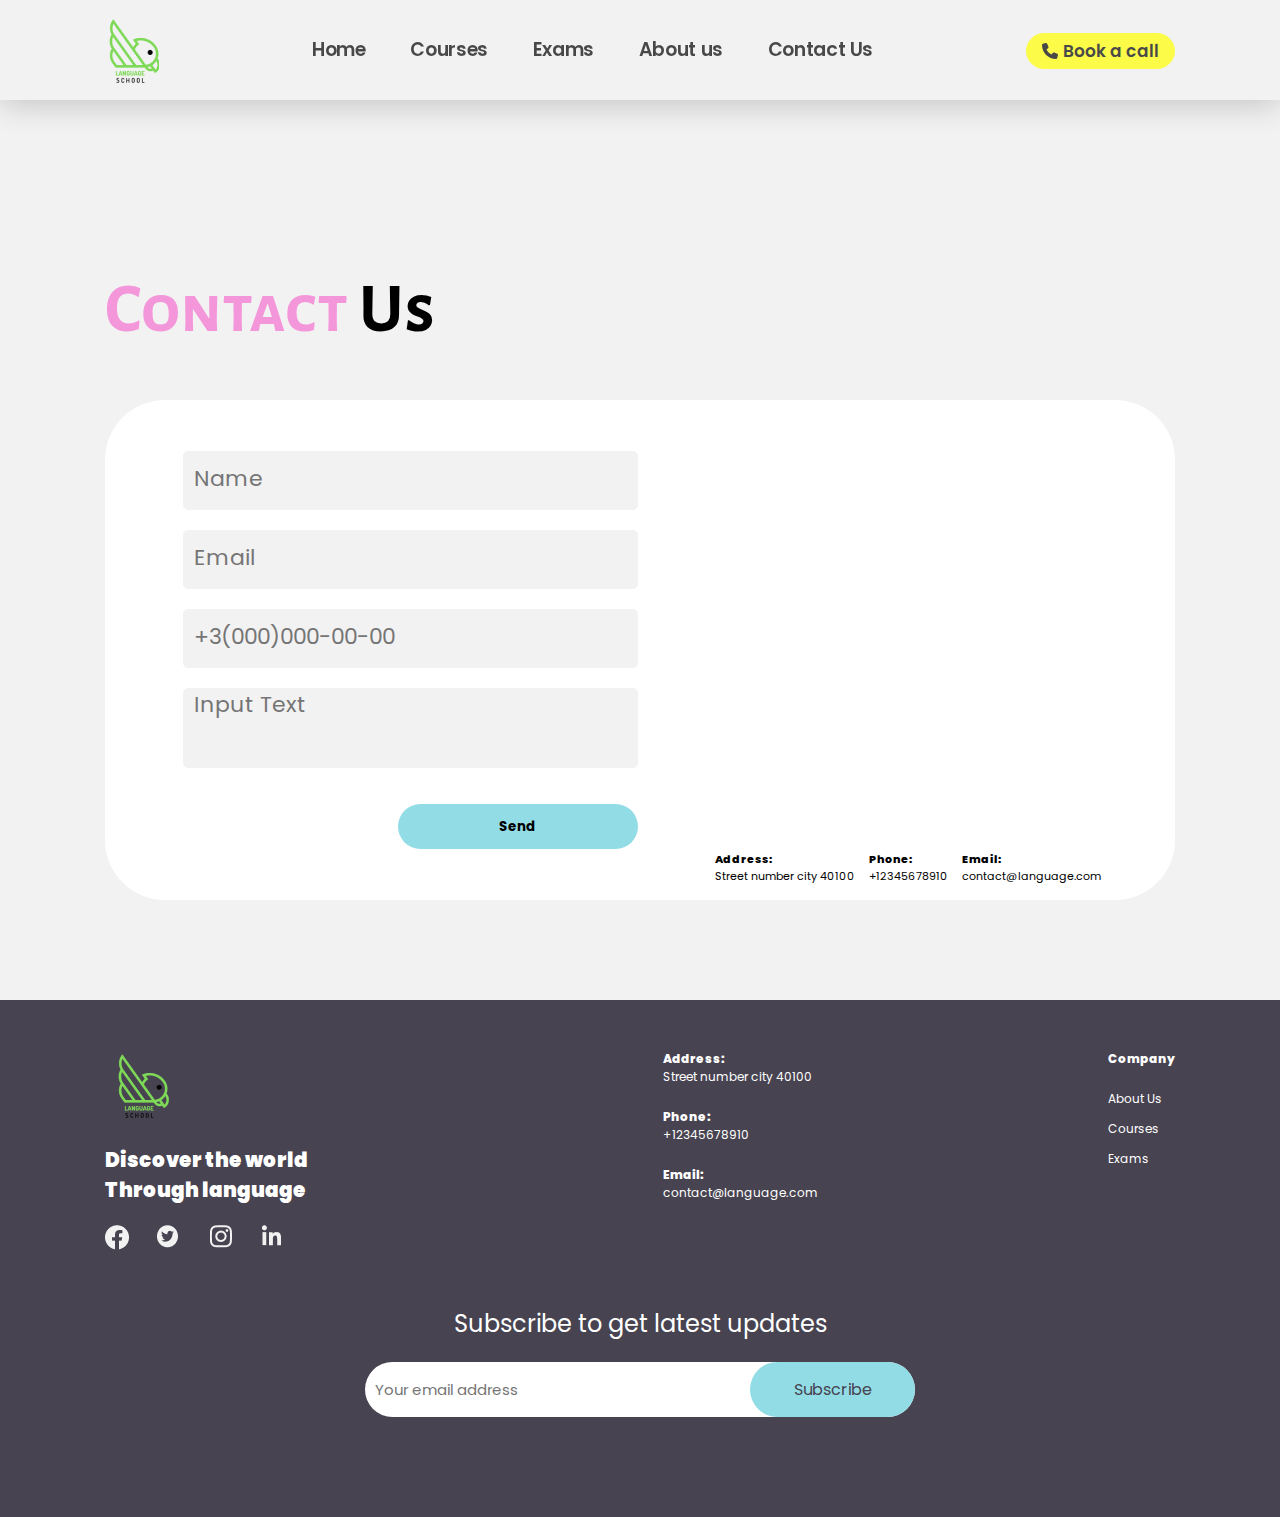
<file: Additional pages/contact_us_page/contact_us.html>
<!DOCTYPE html>
<html lang="en">
    <head>
        <meta charset="UTF-8">
        <meta http-equiv="X-UA-Compatible" content="IE=edge">
        <meta name="viewport" content="width=device-width, initial-scale=1.0">
        <link rel="stylesheet" href="./contact_us.css">
				<link rel="stylesheet" href="./adaptation/contact_us-laptop.css">
				<link rel="stylesheet" href="./adaptation/contact_us-tablet.css">
				<link rel="stylesheet" href="./adaptation/contact_us-mobile.css">
				<link rel="stylesheet" href="../../styles/menu_burger.css">
        <link rel="stylesheet" href="../../styles/modal_thank_you.css">
        <link rel="stylesheet" href="../../styles/modal_book_a-call.css">
        <link rel="stylesheet" href="../../styles/reset.css">
        <title>Contact us</title>
        <link rel="icon" href="data:;base64,=">
    </head>
    <body>
        <!--Header-->
        <header id="header_main" class="header lock-padding">
            <div class="container header_container">
                <a class="header__logo" href="../../index.html"><img src="../../img/logo.png" alt="Language school logo" class="header__logo-img"></a>
                <nav class="header__nav">
                    <ul class="menu__list">
                        <li><a class="menu__link"  href="../../index.html">Home</a></li>
                        <li><a class="menu__link" href="../courses_page/courses.html">Courses</a></li>
                        <li><a class="menu__link" href="../exams_page/exams.html">Exams</a></li>
                        <li><a class="menu__link" href="../about_us_page/about_us.html">About us</a></li>
												<li><a class="menu__link" href="../contact_us_page/contact_us.html">Contact Us</a></li>
                    </ul>
                </nav>
                <div class="callback">
                    <a href="#popup-book-a-call" class="callback__button popup-link">
                        <img class="callback-icon" src="../../img/callback-icon.svg" alt="">
                        <p class="callback__button-text">Book a call</p>
                    </a>
                </div>

                <!--Burger-->
                <div class="menu__icon">
                    <span></span>
                </div>
                <!--Burger-->

                <!--Modal "Book a call"-->
                <div id="popup-book-a-call" class="popup">
                    <div class="popup__body">
                        <div class="container">
                            <div class="popup__content">
                                <a href="#header" class="close-popup popup__close">
                                    <span class="popup__close">&times;</span>
                                </a>
                                <div class="popup-book-a-call__text-container">
                                    <div class="popup__tiitle">
                                        Direct Call
                                    </div>
                                    <div class="popup__text">
                                        <p>
                                            Fill out the form  and one of our language experts will be in touch with you shortly to discuss
                                            how we can help you achieve your language goals.
                                        </p>
                                    </div>
                                </div>
                                <form action="#" id="form__call-a-back" class="survey-form__book-a-call">
                                    <div class="input_box__book-a-call">
                                        <input
                                            type="text"
                                            name="name"
                                            id="name"
                                            class="form-control _name"
                                            placeholder="Full name"
                                        />
                                        </div>
                                        <div class="input_box__book-a-call">
                                            <input
                                            type="tel"
                                            name="phone"
                                            id="phone"
                                            class="form-control _tel"
                                            placeholder="+7(000)000-00-00"
                                            maxlength="16"
                                            />
                                        </div>
                                        <button id="open_modal_call-a-back" type="submit" class="submit-button submit-button__text">Apply Now</button>
                                </form>
                            </div>
                        </div>
                    </div>
                </div>
            </div>
        </header>
        <!--Header END-->
        <main class="main">
            <!--Main section-->
            <section class="main_section container">
                <h1 class="main_title">
                    <span class="second_color">Contact</span> Us
                </h1>
                <div class="main_section_container">
                    <form class="survey_main_section" id="form_main_section" action="#">
                        <div class="input_box_main_section">

                            <input
                                type="text"
                                name="name"
                                id="name_main_section"
                                class="form-control _name"
                                placeholder="Name"

                            />
                        </div>
                        <div class="input_box_main_section">

                            <input
                                type="email"
                                name="email main section"
                                id="email_main_section"
                                class="form-control _email"
                                placeholder="Email"

                            />
                        </div>
                        <div class="input_box_main_section">
                            <input
                                type="text"
                                name="number"
                                id="phone_main_section"
                                class="form-control _tel"
                                placeholder="+3(000)000-00-00"
                                maxlength="16"
                            />
                        </div>
                        <div class="input_box_main_section">

                            <textarea
                                name="massage_main_section"
                                id="massage_main_section"
                                class="form-control"
                                placeholder="Input Text"
                            ></textarea>
                        </div>

                            <button
                                id="open_modal_sectionFive"
                                type="submit"
                                class="send_buttom"
                                >Send
                            </button>
                    </form>


                    <div class="map_section">
                        <iframe  id="map" src="https://www.google.com/maps/embed?pb=!1m18!1m12!1m3!1d25225.703237137182!2d-122.44715924782817!3d37.7850499846105!2m3!1f0!2f0!3f0!3m2!1i1024!2i768!4f13.1!3m3!1m2!1s0x808586d510144681%3A0xe960db8a581aacf5!2z0JTQstC-0YDQtdGGINC40LfRj9GJ0L3Ri9GFINC40YHQutGD0YHRgdGC0LI!5e0!3m2!1sru!2sfi!4v1683208610851!5m2!1sru!2sfi"
                            allowfullscreen="" 
                            oading="lazy" 
                            referrerpolicy="no-referrer-when-downgrade">
                        </iframe>
                        <div class="location">
                            <p class="add_info">
                                <span class="bold">Address: <br></span>Street number city 40100
                            </p>
                            <p class="add_info">
                                <span class="bold">Phone: <br></span>+12345678910
                            </p>
                            <p class="add_info">
                                <span class="bold">Email: <br></span>contact@language.com
                            </p>
                        </div>
                    </div>
                </div>
            </section>
            <!--Main section END-->
        </main>

        <!--Footer-->
        <footer class="footer">
            <div class="container">
                <div class="upper_footer">
                    <div id="social_media">
                        <img class="footer_logo" src="../../img/logo.png" alt="green parrent logo">
                        <h3 class="footer_text">Discover the world<br>Through language</h3>
                    </div>
                    <ul class="logos">
                        <li class="icon">
                            <a href="#"><img  src="../../img/logos/facebook.png" alt="facebook logo"/></a>
                        </li>
                        <li class="icon">
                            <a href="#"><img  src="../../img/logos/twitter.png" alt="twitter logo"></a>
                        </li>
                        <li class="icon">
                            <a href="#"><img  src="../../img/logos/instagramm.png" alt="instagram logo"></a>
                        </li>
                        <li class="icon">
                            <a href="#"><img  src="../../img/logos/linkedIN.png" alt="linkedIn logo"></a>
                        </li>
                    </ul>
                        <div class="company_info left">
                            <div>
                                <p class="text bold">Address:</p>
                                <p class="text">Street number city 40100</p>
                            </div>
                            <div>
                                <p class="text bold intend">Phone:</p>
                                <p class="text">+12345678910</p>
                            </div>
                            <div>
                                <p class="text bold intend">Email:</p>
                                <p class="text">contact@language.com</p>
                            </div>
                        </div>
                        <nav class="nav_bar_footer left">
                            <ul>
                                <li>
                                    <p class="text bold">Company</p>
                                </li>
                                <li>
                                    <p class="text intend">
                                        <a href="../about_us_page/about_us.html">About Us</a>
                                    </p>
                                </li>
                                <li>
                                    <p class="text intend_low">
                                        <a href="../courses_page/courses.html"> Courses</a>
                                    </p>
                                </li>
                                <li>
                                    <p class="text intend_low">
                                        <a href="../exams_page/exams.html">Exams</a>
                                    </p>
                                </li>
                            </ul>
                        </nav>
                </div>
                <div class="subscribe_form">
                    <h3 class = "subscribe_text text">Subscribe to get latest updates</h3>
                    <form class ="subscribe">
                        <input 
                            type="email"
                            class="subscribe_email" 
                            name="email_footer"
                            placeholder="Your email address"
                            required>
                        <button 
                            type="submit" 
                            class="subscribe_bottom">Subscribe
                        </button>
                    </form>
                </div>
            </div>             
        </footer>
        <!--Footer END-->
        <!--Modal "thank you + Apply button"-->
						<div id="modal_sectionOne" class="modal_sectionOne">
							<div class="modal-content_sectionOne">
								<span class="close_sectionOne">&times;</span>
								<div class="modal-center_sectionOne">
									<div class="modal-center_sectionOne">
										<h3 class="modal_header">
											Thank you!
										</h3>
										<p class="text_modal_section_one">
											We will contact you shortly
										</p>
									</div>
								</div>	
							</div>
						</div>
						<!--Modal "thank you + Apply button" END-->
		<!--JS connect-->
		<script src="../../Js/menu-burger.js"></script>
		<script src="../../Js/popup-book-a-call.js"></script>
		<script src="../../Js/validation-form.js"></script>
		<script src="../../Js/form-validate-book-a-call.js"></script>
		<script src="../../Js/form-validate-enrol_for_a_course_now.js"></script>
        <script src="./form-validate-contact-us.js"></script>
		<!--JS connect END-->
    </body>
</html>
</file>
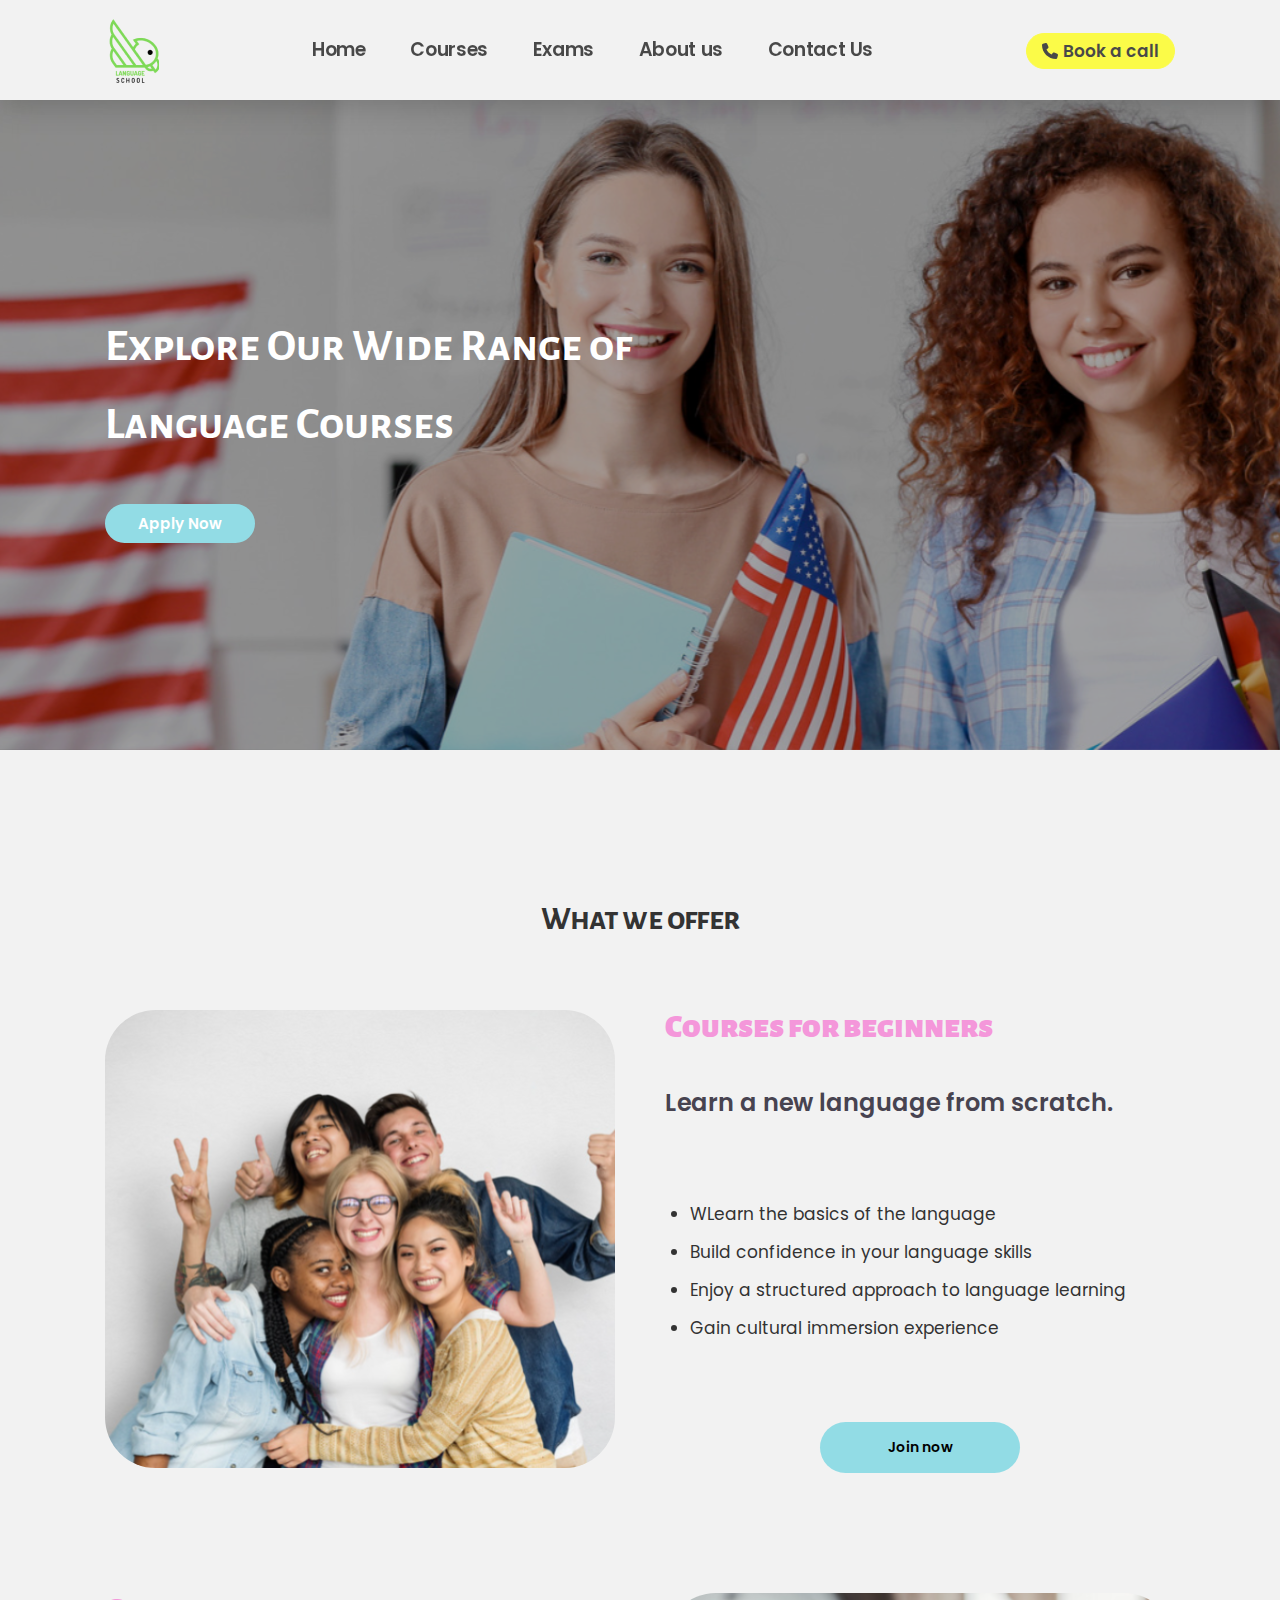
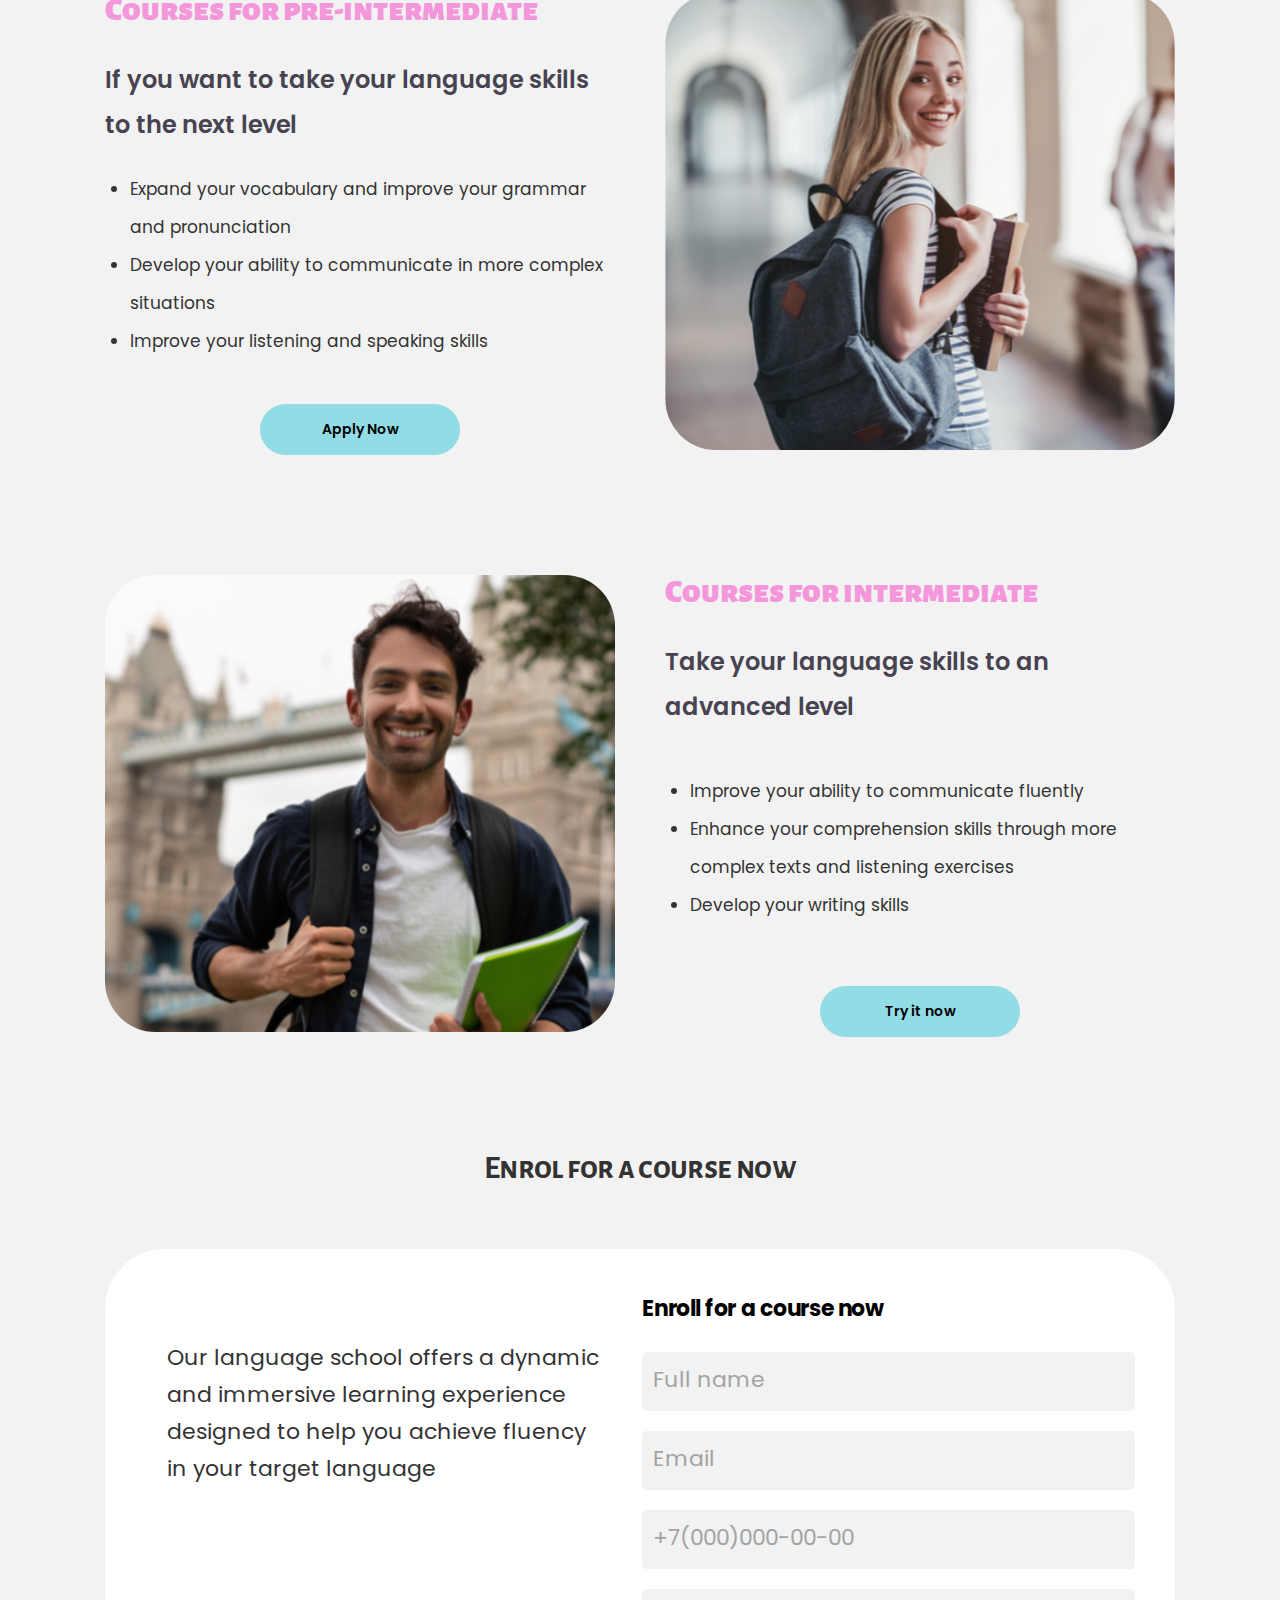
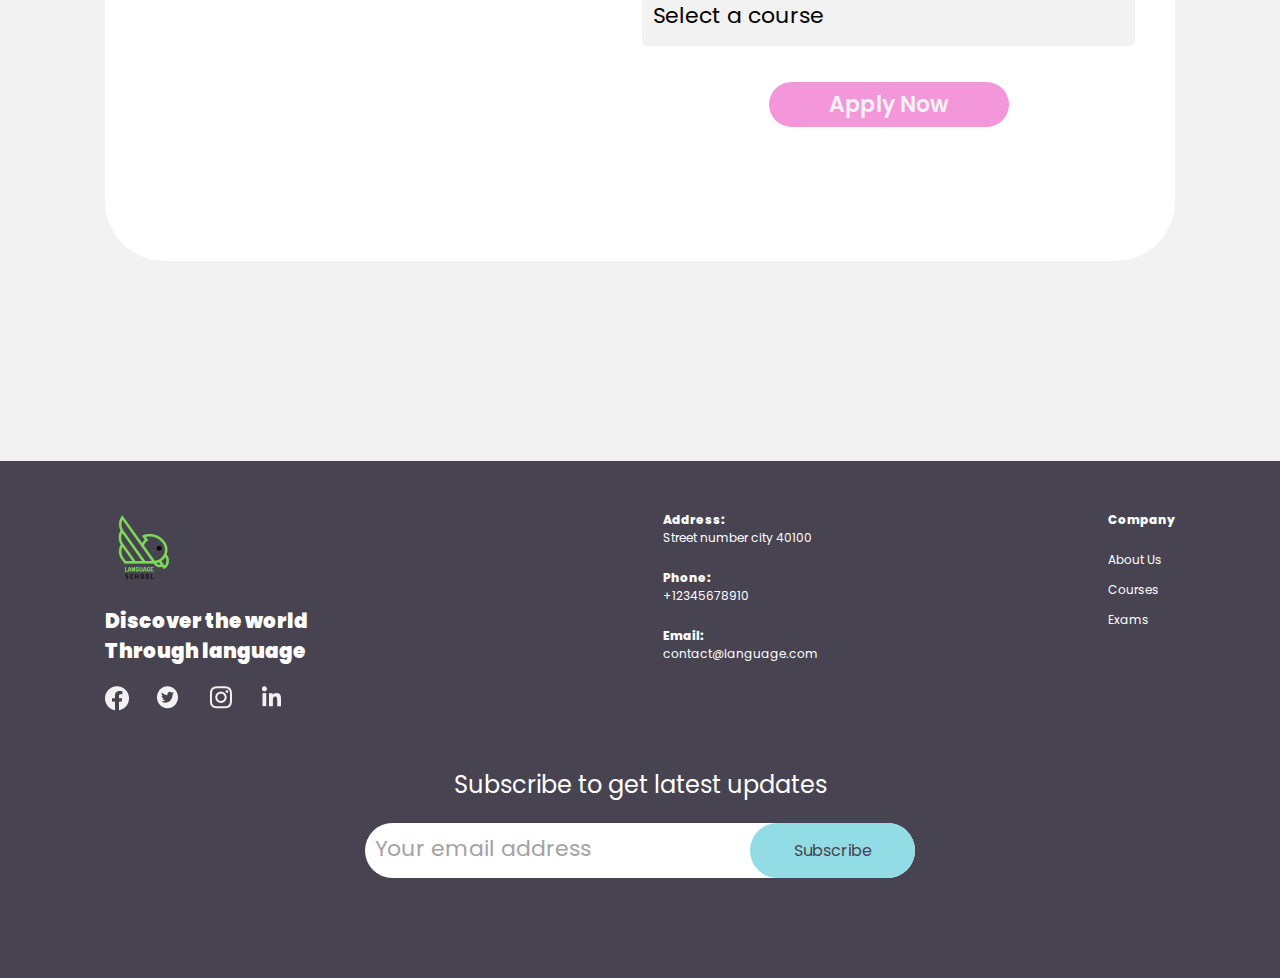
<file: Additional pages/courses_page/courses.html>
<!DOCTYPE html>
<html lang="en">
    <head>
        <meta charset="UTF-8">
        <meta http-equiv="X-UA-Compatible" content="IE=edge">
        <meta name="viewport" content="width=device-width, initial-scale=1.0">
        <link rel="stylesheet" href="./courses_style.css">
        <link rel="stylesheet" href="../../styles/modal_thank_you.css">
        <link rel="stylesheet" href="../../styles/modal_book_a-call.css">
        <link rel="stylesheet" href="../../Additional pages/courses_page/adaptation/courses_page-laptop.css">
        <link rel="stylesheet" href="../../Additional pages/courses_page/adaptation/courses_page-tablet.css">
        <link rel="stylesheet" href="../../Additional pages/courses_page/adaptation/courses_page-mobile.css">
        <link rel="stylesheet" href="../../styles/menu_burger.css">
        <link rel="stylesheet" href="../../styles/reset.css">
        <title>Our courses</title>
        <link rel="icon" href="data:;base64,=">
    </head>
    <body>
        <!--Header-->
        <header id="header_main" class="header lock-padding">
            <div class="container header_container">
                <a class="header__logo" href="../../index.html"><img src="../../img/logo.png" alt="Language school logo" class="header__logo-img"></a>
                <nav class="header__nav">
                    <ul class="menu__list">
                        <li><a class="menu__link"  href="../../index.html">Home</a></li>
                        <li><a class="menu__link" href="../courses_page/courses.html">Courses</a></li>
                        <li><a class="menu__link" href="../exams_page/exams.html">Exams</a></li>
                        <li><a class="menu__link" href="../about_us_page/about_us.html">About us</a></li>
												<li><a class="menu__link" href="../../Additional pages/contact_us_page/contact_us.html">Contact Us</a></li>
                    </ul>
                </nav>
                <div class="callback">
                    <a href="#popup-book-a-call" class="callback__button popup-link">
                        <img class="callback-icon" src="../../img/callback-icon.svg" alt="">
                        <p class="callback__button-text">Book a call</p>
                    </a>
                </div>

                <!--Burger-->
                <div class="menu__icon">
                    <span></span>
                </div>
                <!--Burger-->

                <!--Modal "Book a call"-->
                <div id="popup-book-a-call" class="popup">
                    <div class="popup__body">
                        <div class="container">
                            <div class="popup__content">
                                <a href="#header" class="close-popup popup__close">
                                    <span class="popup__close">&times;</span>
                                </a>
                                <div class="popup-book-a-call__text-container">
                                    <div class="popup__tiitle">
                                        Direct Call
                                    </div>
                                    <div class="popup__text">
                                        <p>
                                            Fill out the form  and one of our language experts will be in touch with you shortly to discuss
                                            how we can help you achieve your language goals.
                                        </p>
                                    </div>
                                </div>
                                <form action="#" id="form__call-a-back" class="survey-form__book-a-call">
                                    <div class="input_box__book-a-call">
                                        <input
                                            type="text"
                                            name="name"
                                            id="name"
                                            class="form-control _name"
                                            placeholder="Full name"
                                        />
                                        </div>
                                        <div class="input_box__book-a-call">
                                            <input
                                            type="tel"
                                            name="phone"
                                            id="phone"
                                            class="form-control _tel"
                                            placeholder="+3(000)000-00-00"
                                            maxlength="16"
                                            />
                                        </div>
                                        <!-- Modal "Book a call" -->
                                        <button id="open_modal_call-a-back" type="submit" class="submit-button submit-button__text">Apply Now</button>
                                </form>
                            </div>
                        </div>
                    </div>
                </div>
            </div>
        </header>
            <!--Header END-->
            
          
            <main class="main">
                <!--Background SECTION-->
                <section class="first_section container">
                    <h1 class="first_section_title">
                        Explore Our Wide Range of<br>
                        Language Courses
                    </h1>
                    <img src="./side_img/first_section_background.svg" alt="bb" class="background_main">
                        <a href="#" data-goto=".enrol_section_title" class="first_section__link smooft_scroll">
                            Apply Now
                        </a>
                </section>
                <!--Background SECTION END--> 


                <!--What we offer SECTION--> 
                <section class="what_we_offer_section container">
                    <h2 class="what_we_offer_section_title">
                        What we offer
                    </h2>
                    <div class="project-grid__tile1">
                        <div class="project-grid__tile-img">
                            <img src="./side_img/second section_first_img.svg" alt="project" class="project-img">
                        </div>
                        <h3 class="grid-1-title">
                            Courses for beginners
                        </h3>
                        <h4 class="grid-2-title">
                            Learn a new language from scratch.
                        </h4>
                            <ul class=" project-text">
                                <li>
                                    WLearn the basics of the language
                                </li>
                                <li>
                                    Build confidence in your language skills
                                </li>
                                <li>
                                    Enjoy a structured approach to language learning
                                </li>
                                <li>
                                    Gain cultural immersion experience
                                </li>
                            </ul>
                        <a href="#" data-goto=".enrol_section_title" class="grid_button smooft_scroll">
                            Join now
                        </a>
                    </div>
                    <div class="project-grid__tile2">
                        <div class="project-grid__tile-img-reverse">
                            <img src="./side_img/second section_second_img.svg" alt="project" class="project-img">
                        </div>
                        <h3 class="grid-1-title-reverse">
                            Courses for pre-intermediate
                        </h3>
                        <h4 class="grid-2-title-reverse">
                            If you want to take your language skills to the next level
                        </h4>
                        <ul class="project-text-reverse">
                            <li>
                                Expand your vocabulary and improve your grammar and pronunciation
                            </li>
                            <li>
                                Develop your ability to communicate in more complex situations
                            </li>
                            <li>
                                Improve your listening and speaking skills
                            </li>
                        </ul>
                        <a href="#" data-goto=".enrol_section_title" class="grid_button-reverse smooft_scroll">
                            Apply Now
                        </a>
                    </div>

                    <div class="project-grid__tile3">
                        <div class="project-grid__tile-img">
                            <img src="./side_img/second section_third_img.svg" alt="project" class="project-img">
                        </div>
                        <h3 class="grid-1-title">
                            Courses for intermediate
                        </h3>
                        <h4 class="grid-2-title">
                            Take your language skills to an advanced level
                        </h4>
                        <ul class=" project-text">
                            <li>
                                Improve your ability to communicate fluently
                            </li>
                            <li>
                                Enhance your comprehension skills through more complex texts and listening exercises
                            </li>
                            <li>
                                Develop your writing skills
                            </li>
                        </ul>
                        <button
                            id=""
                            type="submit"
                            class="grid_button smooft_scroll"
														data-goto=".enrol_section_title"
                            >Try it now
                        </button>
                    </div>  
                </section>
                <!--What we offer SECTION END-->

                <!--Enrol for a course now SECTION-->
                <section class="container">
                    <h2 class="enrol_section_title">
                        Enrol for a course now
                    </h2>
                    <div class="enrol_sectoion_container">
                        <p class="enrol_section_text">
                            Our language school offers a dynamic and immersive learning experience designed
                            to help you achieve fluency in your target language
                        </p>
                        <form action="#" id="form" class="survey-form">
                            <p class="survey-form__title">Enroll for a course now</p>
                            <div class="input_box__section-one">
                                <input
                                    type="text"
                                    name="name"
                                    id="name"
                                    class="form-control _name"
                                    placeholder="Full name"
                                />
                            </div>
                            <div class="input_box__section-one">
                                <input
                                type="text"
                                name="name"
                                id="name"
                                class="form-control _email"
                                placeholder="Email"
                                />
                            </div>
                            <div class="input_box__section-one">
                                <input
                                type="tel"
                                name="phone"
                                id="phone_sectionOne"
                                class="form-control _tel"
                                placeholder="+7(000)000-00-00"
                                maxlength="16"
                                />
                            </div>
                            <div class="input_box__section-one">
                                <select id="dropdown" name="role" class="form-control _select" placeholder="Select a course">
                                <option value="" disabled selected style='display:none;'>Select a course</option>
                                <option value="For beginners">For beginners</option>
                                <option value="For Pre-intermediate">For Pre-intermediate</option>
                                <option value="For intermediate">For intermediate</option>
                                <option value="Preparation for Exam">Preparation for Exam</option>
                                <option value="Consultation">Consultation</option>
                                </select>
                            </div>
														<button id="open_modal_sectionOne" type="submit" class="submit-button submit-button__text">Apply Now</button>
                        </form>
                    </div>
            </section>
                <!--Enrol for a course now SECTION END-->
                
            </main>
            <!--Footer-->
            <footer class="footer">
                <div class="container">
                    <div class="upper_footer">
                        <div id="social_media">
                            <img class="footer_logo" src="../../img/logo.png" alt="green parrent logo">
                            <h3 class="footer_text">Discover the world<br>Through language</h3>
                        </div>
                        <ul class="logos">
                            <li class="icon">
                                <a href="#"><img  src="../../img/logos/facebook.png" alt="facebook logo"/></a>
                            </li>
                            <li class="icon">
                                <a href="#"><img  src="../../img/logos/twitter.png" alt="twitter logo"></a>
                            </li>
                            <li class="icon">
                                <a href="#"><img  src="../../img/logos/instagramm.png" alt="instagram logo"></a>
                            </li>
                            <li class="icon">
                                <a href="#"><img  src="../../img/logos/linkedIN.png" alt="linkedIn logo"></a>
                            </li>
                        </ul>
                            <div class="company_info left">
                                <div>
                                    <p class="text bold">Address:</p>
                                    <p class="text">Street number city 40100</p>
                                </div>
                                <div>
                                    <p class="text bold intend">Phone:</p>
                                    <p class="text">+12345678910</p>
                                </div>
                                <div>
                                    <p class="text bold intend">Email:</p>
                                    <p class="text">contact@language.com</p>
                                </div>
                            </div>
                            <nav class="nav_bar_footer left">
                                <ul>
                                    <li>
                                        <p class="text bold">Company</p>
                                    </li>
                                    <li>
                                        <p class="text intend">
                                            <a href="../about_us_page/about_us.html">About Us</a>
                                        </p>
                                    </li>
                                    <li>
                                        <p class="text intend_low">
                                            <a href="../courses_page/courses.html"> Courses</a>
                                        </p>
                                    </li>
                                    <li>
                                        <p class="text intend_low">
                                            <a href="../exams_page/exams.html">Exams</a>
                                        </p>
                                    </li>
                                </ul>
                            </nav>
                    </div>
                    <div class="subscribe_form">
                        <h3 class = "subscribe_text text">Subscribe to get latest updates</h3>
                        <form class ="subscribe">
                            <input 
                                type="email"
                                class="subscribe_email" 
                                name="email_footer"
                                placeholder="Your email address"
                                required>
                            <button 
                                type="submit" 
                                class="subscribe_bottom">Subscribe
                            </button>
                        </form>
                    </div>
                </div>             
            </footer>
            <!--Footer END-->
						<!--Modal "thank you + Apply button"-->
						<div id="modal_sectionOne" class="modal_sectionOne">
								<div class="modal-content_sectionOne">
										<span class="close_sectionOne">&times;</span>
										<div class="modal-center_sectionOne">
												<div class="modal-center_sectionOne">
														<h3 class="modal_header">
																Thank you!
														</h3>
														<p class="text_modal_section_one">
																We will contact you shortly
														</p>
												</div>
										</div>	
								</div>
						</div>
						<!--Modal "thank you + Apply button" END-->
		<!--JS connect-->
		<script src="../../Js/menu-burger.js"></script>
		<script src="../../Js/popup-book-a-call.js"></script>
		<script src="../../Js/validation-form.js"></script>
		<script src="../../Js/form-validate-book-a-call.js"></script>
		<script src="../../Js/form-validate-enrol_for_a_course_now.js"></script>
		<script src="../../Js/smooft_scroll.js"></script>
		<!--JS connect END-->
    </body>
</html>
</file>
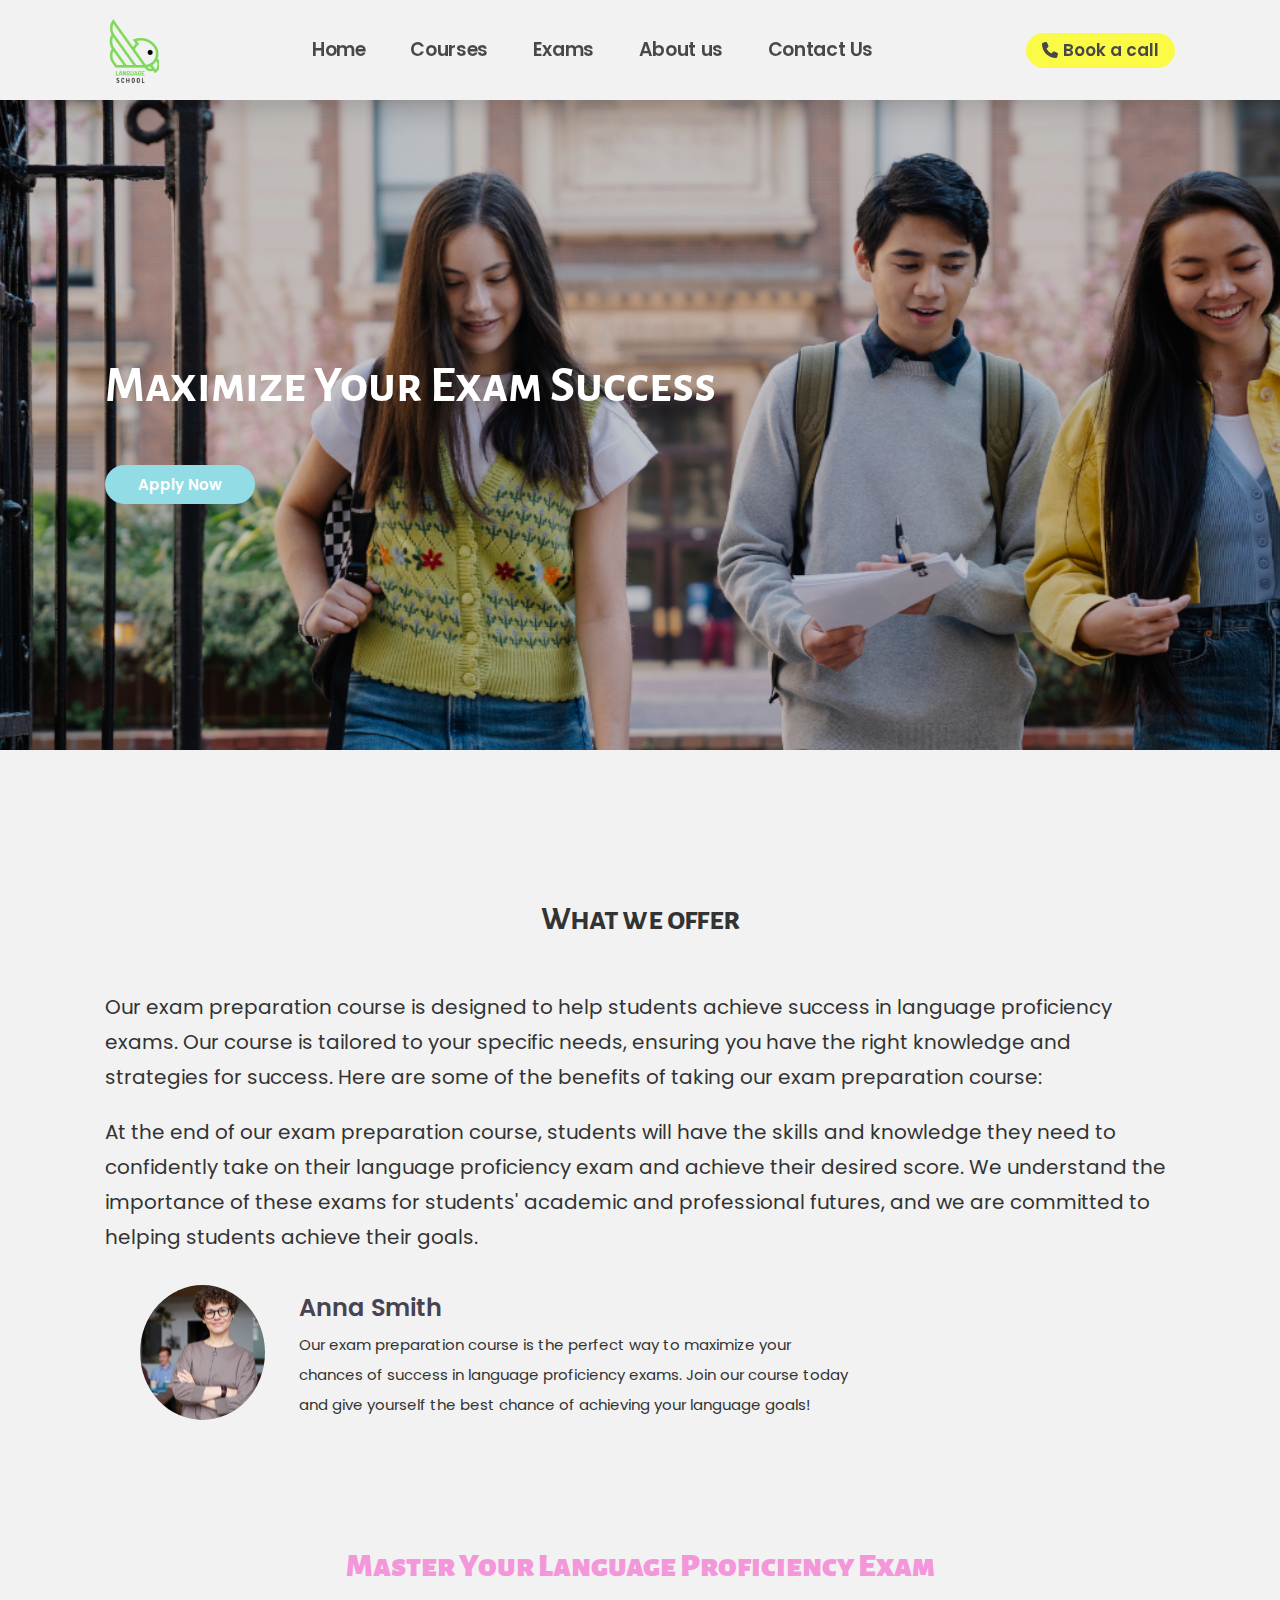
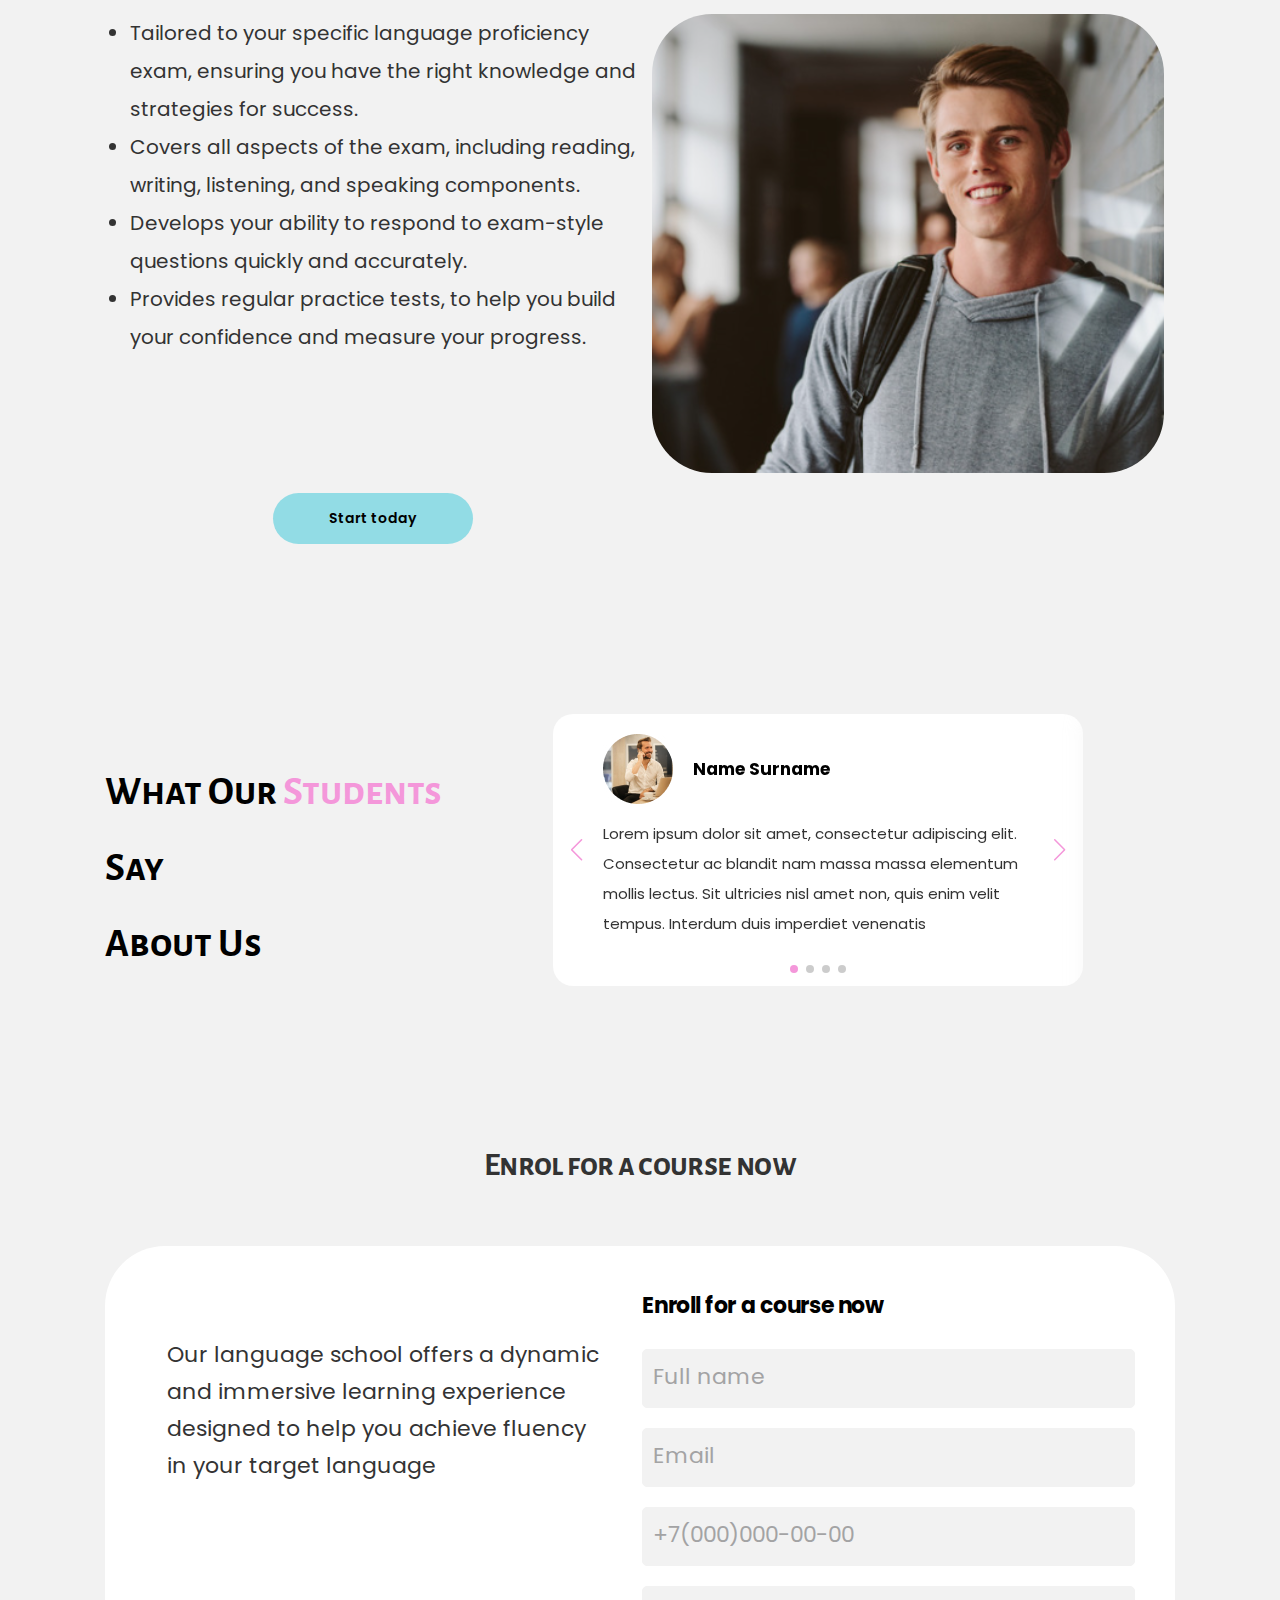
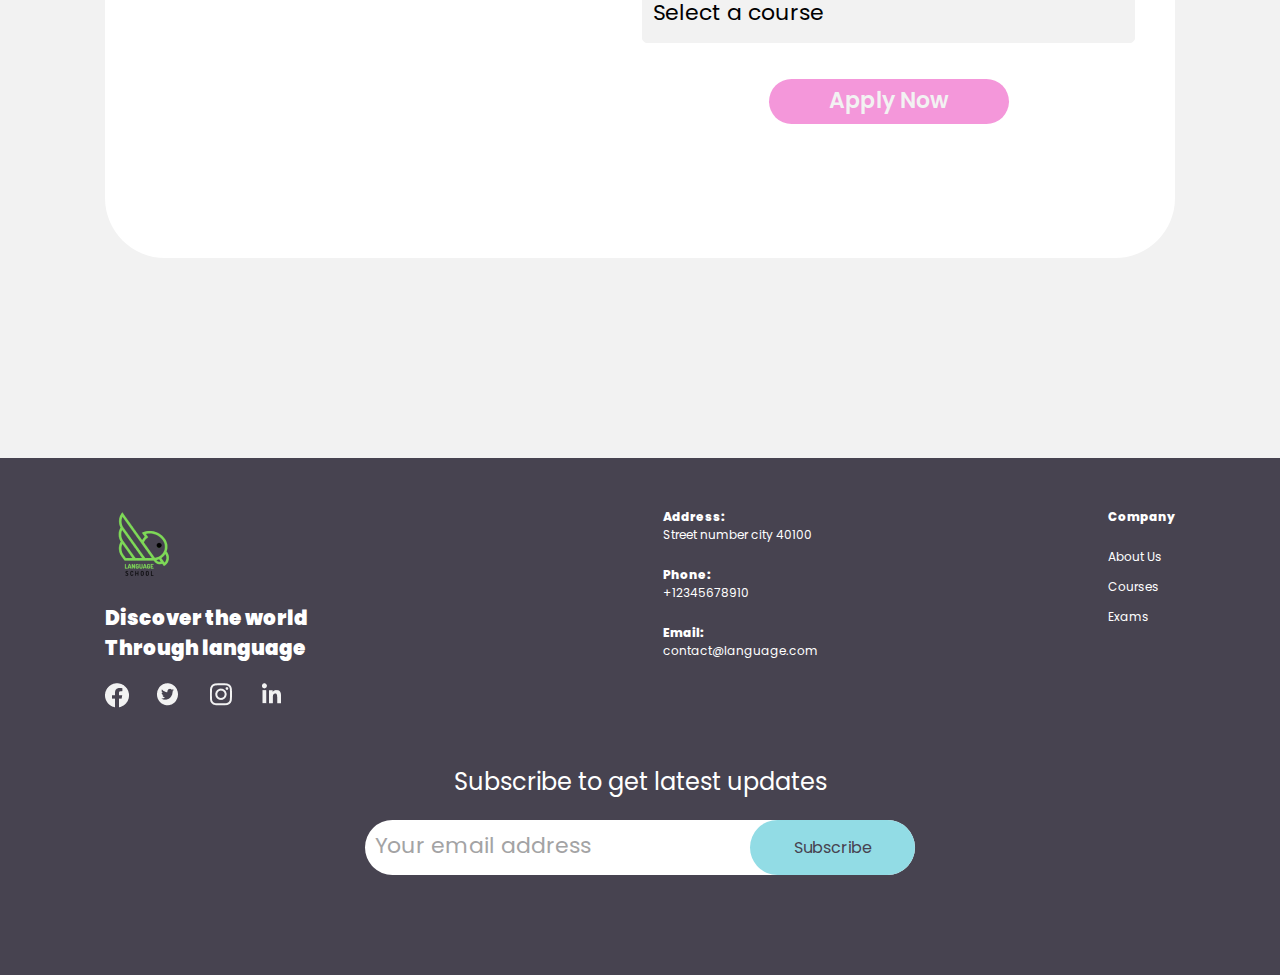
<file: Additional pages/exams_page/exams.html>
<!DOCTYPE html>
<html lang="en">
    <head>
        <meta charset="UTF-8">
        <meta http-equiv="X-UA-Compatible" content="IE=edge">
        <meta name="viewport" content="width=device-width, initial-scale=1.0">
        <link rel="stylesheet" href="./exams.css">
        <link rel="stylesheet" href="../../styles/modal_thank_you.css">
				<link rel="stylesheet" href="../../styles/menu_burger.css">
        <link rel="stylesheet" href="../../styles/modal_book_a-call.css">
				<link rel="stylesheet" href="./adaptation/exams_page-laptop.css">
				<link rel="stylesheet" href="./adaptation/exams_page-tablet.css">
				<link rel="stylesheet" href="./adaptation/exams_page-mobile.css">
        <link rel="stylesheet" href="../../styles/reset.css">
        <link rel="stylesheet" href="../../Swiper/package/swiper-bundle.min.css">
        <link rel="stylesheet" href="../../styles/swiper.css">
        <title>Exams</title>
        <link rel="icon" href="data:;base64,=">
    </head>
    <body>
        <!--Header-->
        <header id="header test" class="header lock-padding">
            <div class="container header__container">
                <a href="../../index.html" class="header__logo">
                    <img src="../../img/logo.png" alt="Language school logo" class="header__logo-img">
                </a>
                <nav class="header__nav">
                    <ul class="menu__list">
                        <li><a class="menu__link"  href="../../index.html">Home</a></li>
                        <li><a class="menu__link" href="../courses_page/courses.html">Courses</a></li>
                        <li><a class="menu__link" href="../exams_page/exams.html">Exams</a></li>
                        <li><a class="menu__link" href="../about_us_page/about_us.html">About us</a></li>
												<li><a class="menu__link" href="../../Additional pages/contact_us_page/contact_us.html">Contact Us</a></li>
                    </ul>
                </nav>
                <div class="callback">
                    <a href="#popup-book-a-call" class="callback__button popup-link">
                        <img class="callback-icon" src="../../img/callback-icon.svg" alt="">
                        <p class="callback__button-text">Book a call</p>
                    </a>
                </div>

                <!--Burger-->
                <div class="menu__icon">
                    <span></span>
                </div>
                <!--Burger-->

                <!--Modal "Book a call"-->
                <div id="popup-book-a-call" class="popup">
                    <div class="popup__body">
                        <div class="container">
                            <div class="popup__content">
                                <a href="#header" class="close-popup popup__close">
                                    <span class="popup__close">&times;</span>
                                </a>
                                <div class="popup-book-a-call__text-container">
                                    <div class="popup__tiitle">
                                        Direct Call
                                    </div>
                                    <div class="popup__text">
                                        <p>
                                            Fill out the form  and one of our language experts will be in touch with you shortly to discuss
                                            how we can help you achieve your language goals.
                                        </p>
                                    </div>
                                </div>
                                <form action="#" id="form__call-a-back" class="survey-form__book-a-call">
                                    <div class="input_box__book-a-call">
                                        <input
                                            type="text"
                                            name="name"
                                            id="name"
                                            class="form-control _name"
                                            placeholder="Full name"
                                        />
                                        </div>
                                        <div class="input_box__book-a-call">
                                            <input
                                            type="tel"
                                            name="phone"
                                            id="phone"
                                            class="form-control _tel"
                                            placeholder="+7(000)000-00-00"
                                            maxlength="16"
                                            />
                                        </div>
																					<button id="open_modal_call-a-back" type="submit" class="submit-button submit-button__text">Apply Now</button>
                                </form>
                            </div>
                        </div>
                    </div>
                </div>
            </div>
        </header>
            <!--Header END-->

            <main class="main">

                <!--Background SECTION-->
                <section class="first_section container">
                    <h1 class="first_section_title">
                        Maximize Your Exam Success
                    </h1>
                    <img src="./side_img/first_section_background.svg" alt="bb" class="background_main">
                        <a href="#" data-goto=".enrol_section_title" class="first_section__link smooft_scroll">
                            Apply Now
                        </a>
                    </div>
                </section>
                <!--Background SECTION END-->

                <!--What we offer SECTION-->
                <section class="what_we_offer_section container">
                    <h2 class="what_we_offer_title">
                        What we offer
                    </h2>
                    <article class="what_we_offer_text">
                        <p>
                            Our exam preparation course is designed to help students achieve success in language proficiency exams.
                            Our course is tailored to your specific needs, ensuring you have the right knowledge and strategies for success.
                            Here are some of the benefits of taking our exam preparation course:
                        </p>                           
                        <p>
                            At the end of our exam preparation course, students will have the skills and knowledge they need to confidently take on their language proficiency exam and achieve their desired score.
                            We understand the importance of these exams for students' academic and professional futures, and we are committed to helping students achieve their goals.
                        </p>
                        <div class="professional_description">
                            <img src="../../img/our_specialists/anna_smith.svg" alt="professional" class="professional_logo">
                            <h3 class="professional_name">
                                Anna Smith
                            </h3>
                            <p class="professional_description_text">
                                Our exam preparation course is the perfect way to maximize your chances of success in language proficiency exams.
                                Join our course today and give yourself the best chance of achieving your language goals!
                            </p>
                        </div>
                    </article>
                </section>
                <!--What we offer SECTION END-->

                <!--Proficiency Exam SECTION-->
                <section class="exam_section container">
                    <img src="./side_img/third_section.svg" alt="project" class="img_exam">
                    <h3 class="exam_title">
                        Master Your Language Proficiency Exam
                    </h3>
                    <ul class="text_exam">
                        <li>
                            Tailored to your specific language proficiency exam, ensuring you have the right knowledge and strategies for success.
                        </li>
                        <li>
                            Covers all aspects of the exam, including reading, writing, listening, and speaking components.
                        </li>
                        <li>
                            Develops your ability to respond to exam-style questions quickly and accurately.
                        </li>
                        <li>
                            Provides regular practice tests, to help you build your confidence and measure your progress.
                        </li>
                    </ul>
                    <a href="#" data-goto=".enrol_section_title" class="button_exam smooft_scroll">
                        Start today
                    </a>
                </section>
                <!--Proficiency Exam SECTION END-->
                <!--Swiper SECTION--> 
			<section class="swiper_section">
				<div class="container" id="slider-container">
					<div class="swiper_section_grid_templ">
						<div class="swiper_section_title_container">
							<h2 class="swiper_section_title">
                                What our <span class="main_color">Students </span> say <br>about us
                            </h2>
						</div>
						<!--Swiper--> 
						<div class="swiper">
							<div class="swiper-wrapper">
								<div class="swiper-slide">
									<div class="slider__foto-name">
										<img src="../../img/students-photo slider-1.jpg" alt="students-photo" class="slider__img">
										<h5 class="slider__name">Name Surname</h5>
									</div>
									<p class="slider__text">Lorem ipsum dolor sit amet, consectetur adipiscing elit. 
																					Consectetur ac blandit nam massa massa elementum mollis lectus. 
																					Sit ultricies nisl amet non, quis enim velit tempus. 
																					Interdum duis imperdiet venenatis</p>
								</div>

								<div class="swiper-slide">
									<div class="slider__foto-name">
										<img src="../../img/students-photo slider-2.jpg" alt="students-photo" class="slider__img">
										<h5 class="slider__name">Name Surname</h5>
									</div>
									<p class="slider__text">Lorem ipsum dolor sit amet, consectetur adipiscing elit. 
										Consectetur ac blandit nam massa massa elementum mollis lectus. 
										Sit ultricies nisl amet non, quis enim velit tempus. 
										Interdum duis imperdiet venenatis</p>
								</div>

								<div class="swiper-slide">
									<div class="slider__foto-name">
										<img src="../../img/students-photo slider-1.jpg" alt="students-photo" class="slider__img">
										<h5 class="slider__name">Name Surname</h5>
									</div>
									<p class="slider__text">Lorem ipsum dolor sit amet, consectetur adipiscing elit. 
										Consectetur ac blandit nam massa massa elementum mollis lectus. 
										Sit ultricies nisl amet non, quis enim velit tempus. 
										Interdum duis imperdiet venenatis</p>
								</div>

								<div class="swiper-slide">
									<div class="slider__foto-name">
										<img src="../../img/students-photo slider-2.jpg" alt="students-photo" class="slider__img">
										<h5 class="slider__name">Name Surname</h5>
									</div>
									<p class="slider__text">Lorem ipsum dolor sit amet, consectetur adipiscing elit. 
										Consectetur ac blandit nam massa massa elementum mollis lectus. 
										Sit ultricies nisl amet non, quis enim velit tempus. 
										Interdum duis imperdiet venenatis</p>
								</div>
							</div>
							<div class="swiper-pagination"></div>
							<div class="swiper-button-prev"></div>
							<div class="swiper-button-next"></div>
						</div>
						<!--Swiper END--> 
					</div>
				</div>
			</section>
			<!--Swiper SECTION END-->

            <!--Enrol for a course now SECTION-->
            <section class="container">
                    <h2 class="enrol_section_title">
                        Enrol for a course now
                    </h2>
                    <div class="enrol_sectoion_container">
                        <p class="enrol_section_text">
                            Our language school offers a dynamic and immersive learning experience designed
                            to help you achieve fluency in your target language
                        </p>
                        <form action="#" id="form" class="survey-form">
                            <p class="survey-form__title">Enroll for a course now</p>
                            <div class="input_box__section-one">
                                <input
                                    type="text"
                                    name="name"
                                    id="name"
                                    class="form-control _name"
                                    placeholder="Full name"
                                />
                            </div>
                            <div class="input_box__section-one">
                                <input
                                type="text"
                                name="name"
                                id="name"
                                class="form-control _email"
                                placeholder="Email"
                                />
                            </div>
                            <div class="input_box__section-one">
                                <input
                                type="tel"
                                name="phone"
                                id="phone_sectionOne"
                                class="form-control _tel"
                                placeholder="+7(000)000-00-00"
                                maxlength="16"
                                />
                            </div>
                            <div class="input_box__section-one">
                                <select id="dropdown" name="role" class="form-control _select" placeholder="Select a course">
                                <option value="" disabled selected style='display:none;'>Select a course</option>
                                <option value="For beginners">For beginners</option>
                                <option value="For Pre-intermediate">For Pre-intermediate</option>
                                <option value="For intermediate">For intermediate</option>
                                <option value="Preparation for Exam">Preparation for Exam</option>
                                <option value="Consultation">Consultation</option>
                                </select>
                            </div>
														<button id="open_modal_sectionOne" type="submit" class="submit-button submit-button__text">Apply Now</button>
                        </form>
                    </div>
            </section>
            <!--Enrol for a course now SECTION END-->

            <!--Footer-->
            <footer class="footer">
                <div class="container">
                    <div class="upper_footer">
                        <div id="social_media">
                            <img class="footer_logo" src="../../img/logo.png" alt="green parrent logo">
                            <h3 class="footer_text">Discover the world<br>Through language</h3>
                        </div>
                        <ul class="logos">
                            <li class="icon">
                                <a href="#"><img  src="../../img/logos/facebook.png" alt="facebook logo"/></a>
                            </li>
                            <li class="icon">
                                <a href="#"><img  src="../../img/logos/twitter.png" alt="twitter logo"></a>
                            </li>
                            <li class="icon">
                                <a href="#"><img  src="../../img/logos/instagramm.png" alt="instagram logo"></a>
                            </li>
                            <li class="icon">
                                <a href="#"><img  src="../../img/logos/linkedIN.png" alt="linkedIn logo"></a>
                            </li>
                        </ul>
                            <div class="company_info left">
                                <div>
                                    <p class="text bold">Address:</p>
                                    <p class="text">Street number city 40100</p>
                                </div>
                                <div>
                                    <p class="text bold intend">Phone:</p>
                                    <p class="text">+12345678910</p>
                                </div>
                                <div>
                                    <p class="text bold intend">Email:</p>
                                    <p class="text">contact@language.com</p>
                                </div>
                            </div>
                            <nav class="nav_bar_footer left">
                                <ul>
                                    <li>
                                        <p class="text bold">Company</p>
                                    </li>
                                    <li>
                                        <p class="text intend">
                                            <a href="../about_us_page/about_us.html">About Us</a>
                                        </p>
                                    </li>
                                    <li>
                                        <p class="text intend_low">
                                            <a href="../courses_page/courses.html"> Courses</a>
                                        </p>
                                    </li>
                                    <li>
                                        <p class="text intend_low">
                                            <a href="../exams_page/exams.html">Exams</a>
                                        </p>
                                    </li>
                                </ul>
                            </nav>
                    </div>
                    <div class="subscribe_form">
                        <h3 class = "subscribe_text text">Subscribe to get latest updates</h3>
                        <form class ="subscribe">
                            <input 
                                type="email"
                                class="subscribe_email" 
                                name="email_footer"
                                placeholder="Your email address"
                                required>
                            <button 
                                type="submit" 
                                class="subscribe_bottom">Subscribe
                            </button>
                        </form>
                    </div>
                </div>             
            </footer>
            <!--Footer END-->
						<!--Modal "thank you + Apply button"-->
						<div id="modal_sectionOne" class="modal_sectionOne">
								<div class="modal-content_sectionOne">
										<span class="close_sectionOne">&times;</span>
										<div class="modal-center_sectionOne">
												<div class="modal-center_sectionOne">
														<h3 class="modal_header">
																Thank you!
														</h3>
														<p class="text_modal_section_one">
																We will contact you shortly
														</p>
												</div>
										</div>	
								</div>
						</div>
						<!--Modal "thank you + Apply button" END-->
            <script src="../../Swiper/package/swiper-bundle.min.js"></script>
						<script src="../../Js/menu-burger.js"></script>
						<script src="../../Js/popup-book-a-call.js"></script>
						<script src="../../Js/validation-form.js"></script>
						<script src="../../Js/form-validate-book-a-call.js"></script>
						<script src="../../Js/form-validate-enrol_for_a_course_now.js"></script>
						<script src="../../Js/smooft_scroll.js"></script>
            <script src="../../Js/main.js"></script>
    </body>
</html>
</file>
<file: Additional pages/contact_us_page/contact_us.css>
@import url('https://fonts.googleapis.com/css2?family=Poppins&display=swap');

@import url('https://fonts.googleapis.com/css2?family=Alegreya+Sans+SC:wght@700&display=swap');

html{
  font-size: 62.5%;
}

:root {
	--main-first-text-color: #92dce5;
	--main-second-text-color: #f497da;
	--main-img-background-color: #333333;
	--main-background-color: #FFFFFF;
	--main-hover-button: #00cc96;
	--main-errors: #ff333f;
	--main-sucsess: #4caf50cf;
	--main-book-a-call: yellow;
	--main-padding-section: 0 75px 0;
	--main-title-text: 'Alegreya Sans SC', sans-serif;
	--main-casual-text: 'Poppins', sans-serif;
	--main-max-width: 1220px;
}

body{
	font-family: var(--main-casual-text);
	background: #F2F2F2;
}

body._lock{
	overflow: hidden;
}

.main {
	margin-top: 100px;
}

.container{
	max-width: var(--main-max-width);
	padding: 0 75px 0;
	margin: 0px auto 0px;
	height: 100%;
}

p{
	line-height: 1.5;
}

.form-control {
	display: block;
	margin-bottom: 20px;
	font-size: 2.2rem;
	padding: 10px 0 14px 10px;
	color: #000;
	background-color: #F2F2F2;
	border: 1.5px solid #F2F2F2;
	width: 100%;
	border-radius: 5px;
	transition: border-color 0.2s;
}

.form-control:focus{
	border-color: #f497da; 
    outline: 0;
}

.success .form-control{
	border-color: #00cc96;
}

.error .form-control{
	border-color: var(--main-errors);
	margin-bottom: 0px;
	outline: 0;
}

.error-text{
	font-size: 1.7rem;
	color: var(--main-errors);
	line-height: 1.7rem;
	padding: 5px 0px 10px 0px;
}

.success_button{
	background-color: var(--main-sucsess);
	margin: 0px auto 0;
}

.error_button{
	background-color: var(--main-errors);
	margin: 0px auto 0;

}

/***Default styles END***/

/***Header***/

.header {
	position: fixed;
	top: 0;
	left: 0;
	width: 100%;
	padding: 15px 0;
	background: #F2F2F2;
	box-shadow: 0px 4px 30px rgba(0, 0, 0, 0.2);
	z-index: 5;
}

.header_container {
	display: flex;
	align-items: center;
	justify-content: space-between;
	max-width:var(--main-max-width);
	padding: var(--main-padding-section);
	margin: 0 auto 0;
	height: 100%;
}

.header__logo{
	width: 54px;
	height: 70px;
}

.header__logo-img{
	width: 100%;
	height: 100%;
	object-fit: cover;
}

.header__nav{
	display: flex;
	align-items: center;
	text-align: center;
}

.submit-button {
	display: flex;
	justify-content:center;
	align-items: center;
	width: 100%;
	max-width: 240px;
	min-width: 50px;
	height: 45px;
	background: var(--main-second-text-color);
	border-radius: 60px;
	margin: 36px auto 0;
}

.submit-button__text{
	font-family: var(--main-casual-text);
	font-weight: 600;
	font-size: 2.2rem;
	line-height: 1.4rem;
	letter-spacing: -0.02em;
	color: #F2F2F2;
}

.menu__list {
	display: flex;
	gap: 45px;
}

.menu__link {
	font-weight: 600;
	font-size: 1.9rem;
	line-height: 1.6rem;
	display: flex;
	align-items: center;
	text-align: center;
	letter-spacing: -0.02em;
	color: rgba(0, 0, 0, 0.7);
	transition: all 0.3s;
}

.callback{
	display: flex;
	margin: auto 0px;
	height: 35px;
	opacity: 0.7;
	transition: all 0.3s;
}

.callback:hover{
	opacity: 1;
}

.callback-icon{
	width: 16px;
	height: 16px;
	margin-right: 5px;
}

.callback__button{
	display: flex;
  align-items: center;
  font-family: var(--main-casual-text);
  width: 100%;
  font-weight: 600;
  font-size: 1.7rem;
  line-height: 4rem;
	color: rgba(0, 0, 0, 1);
  border: 1px solid yellow;
  border-radius: 30px;
  background-color: yellow;
  padding: 17px 15px 17px;
}

.menu__icon{
	display: none;
}

/***Header END***/

/***Main section***/
.main_section{
	display: flex;
	flex-direction: column;
}

.main_title{
  font-family: var(--main-title-text);
	font-weight: 700;
	font-size: 7rem;
	line-height: 8rem;
  margin-top: 170px;
}

.second_color{
  color: var(--main-second-text-color);
}

.main_section_container {
  margin-top: 50px;
	display: flex;
	flex-direction: row;
	align-items: center;
	justify-content: center;
	background-color: var(--main-background-color);
	border-radius: 60px;
	width: 100%;
	height: 500px;
}

.survey_main_section{
	padding: 50px 40px 50px 40px;
	width: 50%;
	min-width: 215px;
}

.send_buttom {
	display: flex;
	justify-content:center;
	align-items: center;
  float: right;
	font-weight: 700;
	width: 100%;
	max-width: 240px;
	min-width: 50px;
	height: 45px;
	background: var(--main-first-text-color);
	border-radius: 60px;
	margin: 16px auto 0;
}

.send_buttom:hover{
    background: var(--main-hover-button);
}

.error_button{
	margin: 0px auto 0;
	background-color: var(--main-errors);
	color: var(--main-background-color);
}

.success_button{
	margin: 0px auto 0;
	background-color: var(--main-sucsess);
	color: var(--main-background-color);
}

textarea {
	resize: none; 
	overflow: auto;
	line-height: 1.2rem;
	height: 8rem;
  }


/***Main section END***/


/***MAP***/
.map_section{
    padding: 30px;
}

#map {
    width:400px; 
    height:400px;
    border-radius: 10px;
  }

.location{
    display: flex;
    flex-direction: row;
    justify-content: space-around;
    margin-top: 20px;
		font-size: 1.1rem;
}

.add_info{
  margin-top: 10px;
}
/***MAP END***/


/***Footer***/
    .footer{
    background-color: #474350;
    margin: 100px 0px 0px;
    padding: 50px 0px 100px;
    }

    .upper_footer {
    display: grid;
    grid-template-columns: repeat(3, 1fr);
    grid-template-rows: 1fr 0.2fr;
    gap: 20px 0px;
    }

    .subscribe_form {
    display: flex;
    flex-direction: column;
    align-items: center;
    justify-content: center;
    margin-top: 50px;
    width: 100%;
    }

    .text{
    color: var(--main-background-color);
    font-size: 1.2rem;
    margin: 0;
    }

    .bold{
    font-weight: 800;
    }

    .intend{
    margin-top: 22px;
    }

    .intend_low{
    margin-top: 12px;
    }

    .footer_text{
    color: var(--main-background-color);
    font-weight: 900;
    font-size: 2rem;
    margin-top: 20px;
    }

    .nav_bar_footer{
    grid-column-start: 3;
    grid-row-start: 1;
    }

    .company_info{
    grid-column-start: 2;
    grid-row-start: 1;
    }

    .left{
    text-align: left;
    margin-left: auto;
    }

    .logos{
    display: flex;
    }

    .icon{
    margin-right: 27px;
    width: 25px;
    height: 25px;
    object-fit:contain;
    }

    .subscribe_text{
    font-weight: 400;
    font-size: 2.4rem;
    line-height: 3.6rem;

    }

    .subscribe{
    position: relative;
    width: 100%;
    display: flex;
    flex-wrap: wrap;
    justify-content: center;
    align-items: center;
    margin-top: 20px;
    max-width: 550px;
    min-width: 50px;
    }

    .subscribe_email {
    width: 100%;
    height: 55px;
    padding: 10px;
    border: none;
    outline: none;
    padding-right: 165px;
    border-radius: 60px;
    font-size: 1.5rem;
    z-index: 3;
    }

    .subscribe_bottom {
    width: 30%;
    height: 55px;
    padding: 0 20px;
    border: none;
    border-radius: 60px;
    background-color: var(--main-first-text-color);
    color: #474350;
    font-size: 1.6rem;
    cursor: pointer;
    margin-left: -30%;
    z-index: 5;
    }

    .subscribe_bottom:hover {
    background-color: #00cc96;
    color: #fff;
    }
  
  /***Footer END***/
</file>
<file: Additional pages/contact_us_page/adaptation/contact_us-laptop.css>
/* 1220px / 16px = 77.5em */
@media (max-width: 77.5em) {
	html {
		font-size: calc(8px + (10 - 8) * ((100vw - 960px) / (1220 - 960)));
	}

	.survey_main_section{
		padding: 50px 0px 50px 40px;
	}
}
</file>
<file: Additional pages/contact_us_page/adaptation/contact_us-tablet.css>
/* 960px / 16px = 75em */
@media (max-width: 60em) {
	html {
		font-size: 50%;
	}

	.container{
		padding: 0 50px 0;
	}

	/***Main section***/
.main_section{
	margin-top: 150px;
	display: flex;
	align-items: center;
	flex-direction: column;
}

.main_title{
	font-size: 7rem;
	line-height: 8rem;
  margin: 40px 0px -70px 0px;
	text-align: center;
	z-index: 2;
}

.main_section_container {
  margin-top: 0px;
	display: flex;
	flex-direction: column;
	align-items: center;
	justify-content: center;
	border-radius: 30px;
	width: 600px;
	height: 100%;
}

.survey_main_section{
	padding: 80px 40px 40px 40px;
	width: 100%;
	min-width: 215px;
}

.send_buttom {
	display: flex;
	justify-content:center;
	align-items: center;
  float: none;
	font-weight: 700;
	width: 100%;
	max-width: 240px;
	min-width: 50px;
	height: 45px;
	border-radius: 60px;
	margin: 16px auto 0;
}

textarea {
	resize: none; 
	overflow: auto;
	line-height: 1.2rem;
	height: 8rem;
  }

/***Main section END***/

/***MAP***/
.map_section{
    padding: 10px 30px 30px;
}

#map {
    width:550px; 
    height:400px;
    border-radius: 10px;
  }

.location{
    display: flex;
    flex-direction: row;
    justify-content: space-around;
    margin-top: 20px;
		font-size: 1.1rem;
}

.add_info{
  margin-top: 10px;
}
/***MAP END***/

/***Footer***/
.footer{
  margin: 60px 0px 0px;
	padding: 50px 0px 20px;
};
/***Footer END***/
}

/* 700px / 16px = 43.75em */
@media (max-width: 43.75em) {
	html {
		font-size: calc(6.5px + (8 - 6.5) * ((100vw - 450px) / (700 - 450)));
	}

	/***Main section***/
.main_section{
	display: flex;
	align-items: center;
	flex-direction: column;
}

.main_title{
	font-size: 7rem;
	line-height: 8rem;
  margin: 40px 0px -70px 0px;
	text-align: center;
	z-index: 2;
}

.main_section_container {
  margin-top: 0px;
	display: flex;
	flex-direction: column;
	align-items: center;
	justify-content: center;
	border-radius: 30px;
	width: 100%;
	height: 100%;
}

.survey_main_section{
	padding: 80px 40px 40px 40px;
	width: 100%;
	min-width: 215px;
}

.send_buttom {
	display: flex;
	justify-content:center;
	align-items: center;
  float: none;
	font-weight: 700;
	width: 100%;
	max-width: 240px;
	min-width: 50px;
	height: 45px;
	border-radius: 60px;
	margin: 16px auto 0;
}

textarea {
	resize: none; 
	overflow: auto;
	line-height: 1.2rem;
	height: 8rem;
  }

/***Main section END***/

/***MAP***/
.map_section{
    padding: 10px 30px 30px;
		padding-right: calc(5px + (30 - 5) * ((100vw - 450px) / (700 - 450)));
		padding-bottom: calc(15px + (30 - 15) * ((100vw - 450px) / (700 - 450)));
		padding-left: calc(5px + (30 - 5) * ((100vw - 450px) / (700 - 450)));
}

#map {
    width:calc(330px + (550 - 350) * ((100vw - 450px) / (700 - 450))); 
    height:calc(330px + (400 - 350) * ((100vw - 450px) / (700 - 450)));
    border-radius: 20px;
  }

.location{
    display: flex;
    flex-direction: row;
    justify-content: space-around;
    margin-top: 0px;
		font-size: 1.1rem;
}

.add_info{
  margin-top: 15px;
}
/***MAP END***/

/***Footer***/
.intend{
	margin-top: 22px;
}

.intend_low{
	margin-top: 12px;
}

.text{
	font-size: 1.7rem;
}

.icon{
	margin-right: 0px;
	width: calc(15px + (25 - 15) * ((100vw - 320px) / (801 - 320)));
	height: calc(15px + (25 - 15) * ((100vw - 320px) / (801 - 320)));
	object-fit:contain;
}

.footer{
	margin: 100px 0px 0px;
	padding: 50px 0px 20px;
}

.subscribe_form{
	display: none;
}

	.project-text,
	.project-text-reverse{
		padding-left: 0px;
		padding-right: 0px;
	}
	#social_media{
		display: none;
	}

	.upper_footer {
		display: grid;
		grid-template-columns: repeat(2, 1fr);
	}

	.nav_bar_footer{
		grid-column-start: 2;
		grid-row-start: 1;
	}
	
	.company_info{
		grid-column-start: 1;
		grid-row-start: 1;
	}

	.logos{
		display: flex;
		justify-content: space-around;
		grid-column: 1 / 4;
	}

	.left{
		text-align: left;
		margin:0 auto 0;
	}

/***Footer END***/
}
</file>
<file: Additional pages/contact_us_page/adaptation/contact_us-mobile.css>
/* 460px / 16px = 28.75em */
@media (max-width: 28.125em) {
  html {
    font-size: 40%;
  }

	.container{
		padding: 0 20px 0;
	}

/***Header***/

.header {
	padding: 5px 0px;
}

.callback-icon{
	width: 12px;
	height: 12px;
}

/***Header END***/

	/***Main section***/
	.main_section{
		margin-top: 120px;
		display: flex;
		align-items: center;
		flex-direction: column;
	}
	
	.main_title{
		font-size: 7rem;
		line-height: 8rem;
		margin: 40px 0px -70px 0px;
		text-align: center;
		z-index: 2;
	}
	
	.main_section_container {
		margin-top: 0px;
		display: flex;
		flex-direction: column;
		align-items: center;
		justify-content: center;
		border-radius: 30px;
		width: 100%;
		height: 100%;
	}
	
	.survey_main_section{
		padding: 80px 40px 40px 40px;
		width: 100%;
		min-width: 215px;
	}
	
	.send_buttom {
		display: flex;
		justify-content:center;
		align-items: center;
		float: none;
		font-weight: 700;
		width: 100%;
		max-width: 240px;
		min-width: 50px;
		height: 45px;
		border-radius: 60px;
		margin: 16px auto 0;
	}
	
	textarea {
		resize: none; 
		overflow: auto;
		line-height: 1.2rem;
		height: 8rem;
		}
	
	/***Main section END***/
	
	/***MAP***/
	.map_section{
			padding: 10px 30px 30px;
			padding-right: calc(5px + (30 - 5) * ((100vw - 450px) / (700 - 450)));
			padding-bottom: calc(15px + (30 - 15) * ((100vw - 450px) / (700 - 450)));
			padding-left: calc(5px + (30 - 5) * ((100vw - 450px) / (700 - 450)));
	}
	
	#map {
			width:390px; 
			height:390px;
			border-radius: 20px;
		}

		/* 449px / 16px = 28em */
@media (max-width: 28em) {
	#map {
    width:calc(270px + (390 - 270) * ((100vw - 320px) / (450 - 320))); 
    height:calc(270px + (390 - 270) * ((100vw - 320px) / (450 - 320)));
  }
}
	
	.location{
			display: flex;
			flex-direction: row;
			justify-content: space-around;
			margin-top: 0px;
			font-size: 1.1rem;
	}
	
	.add_info{
		margin-top: 15px;
	}
	/***MAP END***/

/***Footer***/
.footer{
  margin: 80px 0px 0px;
	padding: 20px 0px 30px;
}

.upper_footer {
  display: grid;
  grid-template-columns: repeat(2, 1fr);
  grid-template-rows: 1fr;
}

.subscribe_form {
  display: none;
  flex-direction: column;
  align-items: center;
  justify-content: center;
  margin-top: 50px;
	width: 100%;
}
  

.text{
	color: var(--main-background-color);
	font-size: 1.2rem;
	margin: 0;
}

.bold{
	font-weight: 800;
}

.intend{
	margin-top: 22px;
}

.intend_low{
	margin-top: 12px;
}

.nav_bar_footer{
	grid-column-start: 2;
	grid-row-start: 1;
}

.company_info{
	grid-column-start: 1;
	grid-row-start: 1;
}

.footer_logo{
	display: none;
}

.footer_text{
	display: none;
}

.left{
	text-align: left;
  margin-right: auto;

}

.logos{
	grid-column-start: 1;
	grid-column-end: 3;
}
/***Footer END***/
}
</file>
<file: styles/menu_burger.css>
@media (max-width: 56.25em) {
	.header__container {
		align-items: center;
	}

	.menu__icon {
		display: flex;
		z-index: 5;
		position: relative;
		width: 30px;
		height: 18px;
		cursor: pointer;
		float: right;
	}

	.menu__icon::before,
	.menu__icon::after,
	.menu__icon span {
		left: 0;
		position: absolute;
		height: 10%;
		width: 100%;
		transition: all 0.3s ease 0s;
		background-color: #4caf50cf;
		z-index: 1000;
	}

	.menu__icon::before,
	.menu__icon::after {
		content: "";
		z-index: 1000;
	}

	.menu__icon::before{
	top: 0;
	z-index: 1000;
	}

	.menu__icon::after{
		bottom: 0;
		z-index: 1000;
	}

	.menu__icon span{
		top: 50%;
		transform: scale(1) translate(0px, -50%);
		z-index: 1000;
	}

	.menu__icon._active span {
		transform: scale(0) translate(0px, -50%);
	}

	.menu__icon._active::before {
		top: 50%;
		transform: rotate(-45deg) translate(0px ,-50%);
	}

	.menu__icon._active::after {
		bottom:50%;
		transform: rotate(45deg) translate(0px ,50%);
	}

	.header__nav{
		display: flex;
		align-items:start;
		text-align: right;
		justify-content: flex-end;
		position: fixed;
		top: 0;
		right: -100%;
		width: 36%;
		height: 100%;
		background-color: rgba(0, 0, 0, 0.9);
		padding: 120px 0px 0px 0px;
		transition: right 0.3s ease 0s;
		overflow: auto;
	}

	.header__nav._active{
		right: 0;
	}

	.header__nav {
		justify-content: center;
	}

	.menu__list{
		display: block;
	}

	.menu__list > li > a {
		color: #fff;
		margin: 0px 0px 70px 0px;
	}
	.menu__link {
		font-size: 2.6rem;
	}
	.callback {
		padding-right: 12px;
		display: flex;
		align-items: center;
		height: 35px;
		opacity: 0.7;
		transition: all 0.3s;
	}

	.callback__button-text{
	display: none;
	}

	.callback__button {
		padding: 7px 7px;
	}
	
	.callback-icon {
		margin-right: 0px;
	}
}
</file>
<file: styles/modal_thank_you.css>
.modal_sectionOne {
	display: none;
	position: fixed;
	z-index: 100;
	left: 0;
	top: 0;
	width: 100%;
	height: 100%;
	overflow: auto;
	background-color: rgba(0, 0, 0, 0.8);
	opacity: 0;
	visibility: hidden;
	transition: opacity 0.5s ease, visibility 0.5s ease;
  }
  
  .modal_sectionOne.open {
	opacity: 1;
	visibility: visible;
  }
  
  .modal-content_sectionOne {
	background-color: var(--main-first-text-color);
	margin: auto;
	padding: 20px;
	border: none;
	border-radius: 60px;
	max-width: 800px;
	width: 85%;
	max-height: 200px;
	height: 250px;
	position: fixed;
	top: 40%;
	left: 0;
	right: 0;
	transform: translateY(-50%) translateX(-50%) scale(0.8);
	opacity: 0;
	transition: transform 0.5s ease, opacity 0.5s ease;
	color: #474350;
  }
  
  .modal_sectionOne.open .modal-content_sectionOne {
	transform: scale(1);
	opacity: 1;
  }
  
  .modal-center_sectionOne {
	display: flex;
	flex-direction: column;
	justify-content: center;
	align-items: center;
	width: 100%;
	height: 100%;
  }
  
  .text_modal_section_one {
	font-size: 2.5rem;
  }
  
  .modal_header{
	font-size: 4.4rem;
	font-weight: 600;
  }

  .close_sectionOne {
		display: none;
	color: #aaa;
	position: absolute;
	top: 7%;
	right: 3%;
	font-size: 28px;
	font-weight: bold;
	transition: all 0.5s;
  }
  
  .close_sectionOne:hover,
  .close_sectionOne:focus {
	color: black;
	text-decoration: none;
	cursor: pointer;
  }
  
  .button_modal_sectionOne {
	display: inline-block;
	background-color: #4CAF50;
	border: none;
	color: white;
	padding: 15px 25px;
	text-align: center;
	text-decoration: none;
	font-size: 1.6rem;
	margin: 4px 2px;
	cursor: pointer;
	border-radius: 60px;
  }
  
  body.modal-open_sectionOne {
	overflow: hidden;
  }

	@media (max-width: 50em) {
		.modal-content_sectionOne {
			border-radius: 40px;
			max-height: calc(100px + (200 - 100) * ((100vw - 320px) / (801 - 320)));
			padding: 0px;
			}

		.text_modal_section_one {
			font-size: calc(10px + (25 - 15) * ((100vw - 320px) / (801 - 320)));
			}
			
			.modal_header{
			font-size: calc(20px + (44 - 24) * ((100vw - 320px) / (801 - 320)));
			}
	}
</file>
<file: styles/modal_book_a-call.css>
.popup {
	position: fixed;
	top: 0;
	left: 0;
	width: 100%;
	height: 100%;
	opacity: 0;
	visibility: hidden;
	overflow-y: auto;
	overflow-x: hidden;
	z-index: 5;
	background-color: rgba(0, 0, 0, 0.8);
	transition: all 0.5s ease 0s;
}

.popup.open{
	opacity: 1;
	visibility: visible;
}

.popup.open .popup__content{
	transform: perspective(600px) translate(0px, 0%) rotateX(0deg);
	opacity: 1;
}

.popup__body {
	min-height: 100%;
	display: flex;
	align-items: center;
	justify-content: center;
}
.popup__content {
	display: flex;
	position: relative;
	background-color:white;
	color: #000;
	border-radius: 40px;
	transition: all 0.5s ease 0s;
	transform: perspective(600px) translate(0px, -100%) rotateX(45deg);
	opacity: 0;
}
.popup__close {
	position: absolute;
	right: 10px;
	top: 10px;
	font-size: 20px;
}

.popup-book-a-call__text-container{
	width: 100%;
	padding: 60px 15px 70px 60px;
}

.popup__tiitle {
	color: #000;
	font-size: 3rem; 
	margin: 0px 0px 0.5em 0px;
}
.popup__text {
	color: #000;
	font-size: 2rem;
}

.survey-form__book-a-call{
	width: 100%;
	padding: 100px 50px 70px 20px;
}


@media (max-width: 42em) {
	.popup-book-a-call__text-container{
		padding: 40px 30px 50px 30px;
	}

	.popup__tiitle {
		display: flex;
		justify-content: center;
		color: #000;
		font-size: 3rem; 
		margin: 0px 0px 0.5em 0px;
	}

	.popup__content {
	display: flex;
	position: relative;
	flex-direction: column;
	}

	.survey-form__book-a-call{
		padding: 0px 30px 30px 30px;
	}
}

@media (max-width: 28.125em) {
	.popup-book-a-call__text-container{
		padding-top: calc(20px + (40 - 20) * ((100vw - 320px) / (801 - 320)));
		padding-right: calc(15px + (30 - 15) * ((100vw - 320px) / (801 - 320)));
		padding-bottom: calc(25px + (50 - 25) * ((100vw - 320px) / (801 - 320)));
		padding-left: calc(15px + (30 - 15) * ((100vw - 320px) / (801 - 320)));
	}	
	.survey-form__book-a-call{
		padding-right: calc(15px + (30 - 15) * ((100vw - 320px) / (801 - 320)));
		padding-bottom: calc(15px + (30 - 15) * ((100vw - 320px) / (801 - 320)));
		padding-left: calc(15px + (30 - 15) * ((100vw - 320px) / (801 - 320)));
	}
}
</file>
<file: Additional pages/courses_page/courses_style.css>
@import url('https://fonts.googleapis.com/css2?family=Poppins&display=swap');
/* font-family: var(--main-casual-text); */

@import url('https://fonts.googleapis.com/css2?family=Alegreya+Sans+SC:wght@700&display=swap');
/* font-family: var(--main-title-text); */

html{
	/* Set font size for easy rem calculations
   * default document font size = 16px, 1rem = 16px, 100% = 16px
   * (100% / 16px) * 10 = 62.5%, 1rem = 10px, 62.5% = 10px
  */
  font-size: 62.5%;
}

:root {
	--main-first-text-color: #92dce5;
	--main-second-text-color: #f497da;
	--main-img-background-color: #333333;
	--main-background-color: #FFFFFF;
	--main-hover-button: #00cc96;
	--main-errors: #ff333f;
	--main-sucsess: #4caf50cf;
	--main-book-a-call: yellow;
	--main-padding-section: 0 75px 0;
	--main-title-text: 'Alegreya Sans SC', sans-serif;
	--main-casual-text: 'Poppins', sans-serif;
	--main-max-width: 1220px;
}

body{
	font-family: var(--main-casual-text);
	background: #F2F2F2;
}

body._lock{
	overflow: hidden;
}

.main {
	margin-top: 100px;
}

.container{
	max-width: var(--main-max-width);
	padding: 0 75px 0;
	margin: 0px auto 0px;
	height: 100%;
}

p{
	line-height: 1.5;
}

/***Default styles END***/

/***Header***/

.header {
	position: fixed;
	top: 0;
	left: 0;
	width: 100%;
	padding: 15px 0;
	background: #F2F2F2;
	box-shadow: 0px 4px 30px rgba(0, 0, 0, 0.2);
	z-index: 5;
}

.header_container {
	display: flex;
	align-items: center;
	justify-content: space-between;
	max-width:var(--main-max-width);
	padding: var(--main-padding-section);
	margin: 0 auto 0;
	height: 100%;
}

.header__logo{
	width: 54px;
	height: 70px;
}

.header__logo-img{
	width: 100%;
	height: 100%;
	object-fit: cover;
}

.header__nav{
	display: flex;
	align-items: center;
	text-align: center;
}

.menu__list {
	display: flex;
	gap: 45px;
}

.menu__link {
	font-weight: 600;
	font-size: 1.9rem;
	line-height: 1.6rem;
	display: flex;
	align-items: center;
	text-align: center;
	letter-spacing: -0.02em;
	color: rgba(0, 0, 0, 0.7);
	transition: all 0.3s;
}

.callback{
	display: flex;
	margin: auto 0px;
	height: 35px;
	opacity: 0.7;
	transition: all 0.3s;
}

.callback:hover{
	opacity: 1;
}

.callback-icon{
	width: 16px;
	height: 16px;
	margin-right: 5px;
}

.callback__button{
	display: flex;
  align-items: center;
  font-family: var(--main-casual-text);
  width: 100%;
  font-weight: 600;
  font-size: 1.7rem;
  line-height: 4rem;
	color: rgba(0, 0, 0, 1);
  border: 1px solid yellow;
  border-radius: 30px;
  background-color: yellow;
  padding: 17px 15px 17px;
}

.menu__icon{
	display: none;
}

/***Header END***/

/***Background SECTION***/

.first_section {
	margin: 0px auto 0px auto;
	width: 100%;

	display: flex;
	flex-direction: column;
	justify-content: center;
}

.first_section, 
.background_main{
	height: 650px;
	min-height: 300px;
}

.background_main{
	position: absolute;
	left: 0;
	z-index: -1;

	width: 100vw;

	background: linear-gradient(
		90deg,
		rgba(0, 0, 0, 0.65) 0%,
		rgba(255, 255, 255, 0) 100%);

	background-size: cover;
	background-position: center;
	object-position: top center;
}

.first_section_title {
	display: inline-block;
	font-family: var(--main-title-text);
	font-style: normal;
	font-weight: 700;
	font-size: 4.5rem;
	line-height: 7.8rem;
	color: var(--main-background-color);
}

.first_section__link {
	text-align: center;
	border-radius: 60px;
	padding: 6px 12px;
	max-width: 10em;
	font-weight: 600;
	transition: all 0.2s;
	margin-top: 40px;
	font-size: 1.5rem;
	border: 2px solid var(--main-first-text-color);
	background: var(--main-first-text-color);
	color: var(--main-background-color);
}

.first_section__link:hover{
	color: #000;
	min-width: 60px;
	background-color: #00cc96;
	border: 2px solid var(--main-hover-button);
}

/***Background SECTION END***/


/***What we offer SECTION***/

.what_we_offer_section{
	margin-top: 150px;
}

.what_we_offer_section_title {
	margin: 0px auto 70px;
	text-align: center;
	font-family: var(--main-title-text);
	color: var(--main-img-background-color);
	font-weight: 700;
	font-size: 3.3rem;
	letter-spacing: -0.02em;
}

.project-grid__tile1,
.project-grid__tile2,
.project-grid__tile3 {
	display: grid;
	align-items: center;
	justify-items: center;
	grid-template-columns: 1fr 1fr;
	grid-template-rows: 0.5fr 0.5fr 2fr 0.5fr;
	margin-bottom: 120px;
	gap: 10px 50px;
}

.project-grid__tile-img, .project-grid__tile-img-reverse{
	grid-row: 1 / 5;
	object-fit: cover;
}

.project-grid__tile-img-reverse{
	grid-column-start: 2;
}

.grid-1-title,
.grid-1-title-reverse{
	font-family: var(--main-title-text);
	font-weight: 900;
	font-size: 3.3rem;
	line-height: 3.5rem;
	color: var(--main-second-text-color);
	width: 100%;
	height: 100%;
}

.grid-2-title,
.grid-2-title-reverse{
	font-family: var(--main-casual-text);
	font-weight: 600;
	font-size: 2.4rem;
	line-height: 4.5rem;
	color: #474350;
	width: 100%;
	height: 100%;
}

.project-text,
.project-text-reverse{
	font-family: var(--main-casual-text);
	font-weight: 400;
	font-size: 1.7rem;
	line-height: 3.8rem;
	width: 100%;
	color: #333333;
	list-style-type: disc;
	padding-left: 25px;
}


.grid-1-title-reverse,
.grid-2-title-reverse,
.project-text-reverse,
.grid_button-reverse {
	grid-column: 1 / 2;
}

.grid_button,
.grid_button-reverse {
	background-color: var(--main-first-text-color);
	font-family: var(--main-casual-text);
	font-size: 1.4rem;
	font-weight: 600;
	padding: 15px 38px;
	border-radius: 60px;
	margin-top: 20px;
	text-align: center;
	min-width: 200px;
}
/***What we offer SECTION END***/

/***Enrol for a course now SECTION***/

.enrol_section_title {
	text-align: center;
	margin: 100px auto 70px;
	font-family: var(--main-title-text);
	color: var(--main-img-background-color);
	font-weight: 700;
	font-size: 3.2rem;
	line-height: 2.2rem;
	letter-spacing: -0.02em;
}

.enrol_sectoion_container {
	display: flex;
	flex-direction: row;
	background-color: var(--main-background-color);
	border-radius:  60px;
	height: 450px;
	min-height:612px;
	width: 100%;
}

.enrol_section_text{
	font-family: var(--main-casual-text);
	font-size: 2.2rem;
	line-height: 3.7rem;
	color: #333333;
	padding: 90px 0px 0px 62px;
	width: 50%;
}

.survey-form__title{
	display: flex;
	font-weight: 700;
	font-size: 2.2rem;
	line-height: 1.4rem;
	letter-spacing: -0.02em;
	margin-bottom: 36px;
}

.survey-form {
	margin: 53px 40px 0px 40px;
	width: 50%;
}

input::placeholder,
textarea::placeholder{
	font-size: 2.2rem;
	color: #A3A3A4;
}

._select{
	position: relative;
	color: #000;
	appearance: none;
	border-radius: 5px;
	transition: all 0.3s;
	appearance: none;
}

.form-control {
	display: block;
	margin-bottom: 20px;
	font-size: 2.2rem;
	padding: 10px 0 14px 10px;
	color: #000;
	background-color: #F2F2F2;
	border: 1.5px solid #F2F2F2;
	width: 100%;
	border-radius: 5px;
	transition: border-color 0.2s;
}

.form-control:focus{
	border-color: #f497da; 
  outline: 0;
}

.success .form-control{
	border-color: #00cc96;
}

.error .form-control{
	border-color: var(--main-errors);
	margin-bottom: 0px;
	outline: 0;
}

.error-text{
	font-size: 1.7rem;
	color: var(--main-errors);
	line-height: 1.7rem;
	padding: 5px 0px 10px 0px;
}

.submit-button {
	display: flex;
	justify-content:center;
	align-items: center;
	width: 100%;
	max-width: 240px;
	min-width: 50px;
	height: 45px;
	background: var(--main-second-text-color);
	border-radius: 60px;
	margin: 36px auto 0;
}

.submit-button__text{
	font-family: var(--main-casual-text);
	font-weight: 600;
	font-size: 2.2rem;
	line-height: 1.4rem;
	letter-spacing: -0.02em;
	color: #F2F2F2;
}

.success_button{
	background-color: var(--main-sucsess);
	margin: 0px auto 0;
}

.error_button{
	background-color: var(--main-errors);
	margin: 0px auto 0;
}
/***Enrol for a course now SECTION END***/

/***Footer***/
.footer{
    background-color: #474350;
    margin: 200px 0px 0px;
      padding: 50px 0px 100px;
  }
  
  .upper_footer {
    display: grid;
    grid-template-columns: repeat(3, 1fr);
    grid-template-rows: 1fr 0.2fr;
      gap: 20px 0px;
  }
  
  .subscribe_form {
    display: flex;
    flex-direction: column;
    align-items: center;
    justify-content: center;
    margin-top: 50px;
      width: 100%;
  }
  
  .text{
      color: var(--main-background-color);
      font-size: 1.2rem;
      margin: 0;
  }
  
  .bold{
      font-weight: 800;
  }
  
  .intend{
      margin-top: 22px;
  }
  
  .intend_low{
      margin-top: 12px;
  }
  
  .footer_text{
      color: var(--main-background-color);
      font-weight: 900;
      font-size: 2rem;
      margin-top: 20px;
  }
  
  .nav_bar_footer{
      grid-column-start: 3;
      grid-row-start: 1;
  }
  
  .company_info{
      grid-column-start: 2;
      grid-row-start: 1;
  }
  
  .left{
      text-align: left;
    margin-left: auto;
  }
  
  .logos{
      display: flex;
  }
  
  .icon{
      margin-right: 27px;
      width: 25px;
      height: 25px;
      object-fit:contain;
  }
  
  .subscribe_text{
      font-weight: 400;
      font-size: 2.4rem;
      line-height: 3.6rem;
  
  }
  
  .subscribe{
      position: relative;
      width: 100%;
      display: flex;
    flex-wrap: wrap;
    justify-content: center;
    align-items: center;
    margin-top: 20px;
      max-width: 550px;
      min-width: 50px;
  }
  
  .subscribe_email {
      width: 100%;
      height: 55px;
      padding: 10px;
      border: none;
      outline: none;
      padding-right: 165px;
      border-radius: 60px;
      font-size: 1.5rem;
      z-index: 3;
  }
  
  .subscribe_bottom {
      width: 30%;
      height: 55px;
      padding: 0 20px;
      border: none;
      border-radius: 60px;
      background-color: var(--main-first-text-color);
      color: #474350;
      font-size: 1.6rem;
      cursor: pointer;
      margin-left: -30%;
      z-index: 5;
  }
  
  .subscribe_bottom:hover {
    background-color: #00cc96;
      color: #fff;
  }
  
  /***Footer END***/
</file>
<file: Additional pages/courses_page/adaptation/courses_page-laptop.css>
/* 1220px / 16px = 77.5em */
@media (max-width: 77.5em) {
	html {
		font-size: calc(8px + (10 - 8) * ((100vw - 960px) / (1220 - 960)));
	}

	.first_section,
	.background_main{
		height: calc(450px + (650 - 450) * ((100vw - 960px) / (1220 - 960)));
		}
}
</file>
<file: Additional pages/courses_page/adaptation/courses_page-tablet.css>
/* 960px / 16px = 75em */
@media (max-width: 60em) {
	html {
		font-size: 50%;
	}

	.container{
		padding: 0 50px 0;
	}

/***Background SECTION***/

.first_section,
.background_main,
.gradient{
	height: 450px;
	min-height: 200px;
}

.background_main{
	background-position:70% 30%;
}

.first_section__link {
	font-size: 2rem;
	line-height: 1.2rem;
	padding: 16px 12px 16px 12px;
}

.first_section__link-1{
	padding: 16px 12px 16px 12px;

}

.first_section__link-2 {
	padding: 16px 12px 16px 12px;
}
/***Background SECTION END***/

	/***Enrol for a course now***/

	.enrol_section{
		margin-top: 100px;
	}

	.enrol_section_title{
		font-size: 4rem;
		line-height: 2rem;
		margin-bottom: -40px;
	}
	
	.enrol_sectoion_container {
		display: flex;
		flex-direction: column;
		height: 450px;
		min-height:580px;
		max-width: 600px;
		margin: 0 auto;
	}
	
	.enrol_section_text {
		display: flex;
		text-align: center;
		font-size: 2.2rem;
		line-height: 3.7rem;
		margin-top: 15px;
		padding: 60px 15px 0px 15px;
		width: 100%;
	}
	
	.survey-form__title{
		display: none;
	}
	
	.survey-form {
		margin: 0px 0px 0px 0px;
		padding: 25px 40px 25px 40px;
		width: 100%;
	}
	
	.form-control {
		margin-bottom: 20px;
		padding: 10px 0 14px 10px;
	}
	
	.submit-button__text{
	font-size: 2rem;
	line-height: 1.2rem;
	}
	
	/***Enrol for a course now END***/

	/***What we offer SECTION***/

.what_we_offer_section{
	margin-top: 100px;
}


.what_we_offer_section_title {
	margin: 0px auto 50px;
	text-align: center;
	font-size: 4rem;
}

.project-grid__tile1,
.project-grid__tile2,
.project-grid__tile3 {
	display: grid;
	align-items: center;
	justify-items: center;
	grid-template-columns: 1fr;
	grid-template-rows: 0.1fr 0.2fr 2fr 0.5fr;
	margin-bottom: 40px;
	gap: 10px 50px;
}

.project-grid__tile-img,
.project-grid__tile-img-reverse{
	grid-row: 3 / 4;
	object-fit: cover;
}

.project-grid__tile-img-reverse{
	grid-column-start: 1;
}

.grid-1-title,
.grid-1-title-reverse{
	text-align: center;
	font-weight: 900;
	font-size: 3.7rem;
	line-height: 3.5rem;
}

.grid-2-title,
.grid-2-title-reverse{
	text-align: center;
	font-size: 3.4rem;
	line-height: 4.5rem;
}

.project-text,
.project-text-reverse{
	font-size: 2.2rem;
	line-height: 3.8rem;
}

@media (min-width: 43.75em) {
	.project-text,
	.project-text-reverse{
		padding-left: calc(15px + (180 - 9) * ((100vw - 700px) / (960 - 700)));
		padding-right: calc(15px + (180 - 9) * ((100vw - 700px) / (960 - 700)));
	}
}

.grid_button,
.grid_button-reverse {
	font-size: 2rem;
	padding: 10px 38px;
}
/***What we offer SECTION END***/

}

/* 700px / 16px = 43.75em */
@media (max-width: 43.75em) {
	html {
		font-size: calc(6.5px + (8 - 6.5) * ((100vw - 450px) / (700 - 450)));
	}

	/***Background SECTION***/

.first_section,
.background_main,
.gradient{
	height: 450px;
	min-height: 200px;
}

.background_main{
	object-position: 85% 30%;
}

.first_section__link {
	font-size: 2rem;
	line-height: 1.2rem;
}

.first_section__link-1{
	padding: 16px 12px 16px 12px;

}

.first_section__link-2 {
	padding: 16px 12px 16px 12px;
}
/***Background SECTION END***/

/***What we offer SECTION***/

.what_we_offer_section_title {
	margin: 0px auto 50px;
	text-align: center;
	font-size: 5rem;
}

/***What we offer SECTION END***/

/***Footer***/
.intend{
	margin-top: 22px;
}

.intend_low{
	margin-top: 12px;
}

.text{
	font-size: 1.7rem;
}

.icon{
	margin-right: 0px;
	width: calc(15px + (25 - 15) * ((100vw - 320px) / (801 - 320)));
	height: calc(15px + (25 - 15) * ((100vw - 320px) / (801 - 320)));
	object-fit:contain;
}

.footer{
	margin: 200px 0px 0px;
	padding: 50px 0px 20px;
}

.subscribe_form{
	display: none;
}

	.project-text,
	.project-text-reverse{
		padding-left: 0px;
		padding-right: 0px;
	}
	#social_media{
		display: none;
	}

	.upper_footer {
		display: grid;
		grid-template-columns: repeat(2, 1fr);
	}

	.nav_bar_footer{
		grid-column-start: 2;
		grid-row-start: 1;
	}
	
	.company_info{
		grid-column-start: 1;
		grid-row-start: 1;
	}

	.logos{
		display: flex;
		justify-content: space-around;
		grid-column: 1 / 4;
	}

	.left{
		text-align: left;
		margin:0 auto 0;
	}

/***Footer END***/
}
</file>
<file: Additional pages/courses_page/adaptation/courses_page-mobile.css>
/* 460px / 16px = 28.75em */
@media (max-width: 28.125em) {
  html {
    font-size: 40%;
  }

	.container{
		padding: 0 20px 0;
	}

/***Header***/

.header {
	padding: 5px 0px;
}

.callback-icon{
	width: 12px;
	height: 12px;
}

/***Header END***/

.main {
	margin-top: 70px;
}

/***Background SECTION***/
.first_section,
.background_main,
.gradient{
	height: calc(100vh - 70px);
	align-items: center;
}

.background_main{
	object-position:52% 30%;
}

.first_section_title {
	display: inline-block;
	font-family: var(--main-title-text);
	font-style: normal;
	font-weight: 700;
	font-size: 6rem;
	line-height: 7.8rem;
	color: var(--main-background-color);
	padding-top: 190px;
	text-align: center;
}

.first_section__link {
	text-align: center;
	padding: 12px 12px;
	width: 50%;
	margin-top: 40px;
	font-size: 2rem;

}

/***Background SECTION END***/

/***Enrol for a course now***/

.enrol_section_title{
	margin-bottom: -35px;
	font-size: calc(21px + (25 - 21) * ((100vw - 320px) / (450 - 320)));
}

.enrol_sectoion_container {
	height:100%;
	min-height: 470px;
	justify-content: center;
}

.enrol_section_text {
	margin-top: 0px;
	padding: 50px 10px 5px 10px;
}

.survey-form__title{
	display: none;
}

.survey-form {
	margin: 0px 0px 0px 0px;
	padding: 15px 30px 30px 30px;
}

.form-control {
	margin-bottom: 15px;
	padding: 5px 0 8px 5px;
}

/***Enrol for a course now SECTION END***/

/***What we offer SECTION***/

.what_we_offer_section{
	margin-top: 60px;
}

.what_we_offer_section_title {
	margin: 0px auto 50px;
	text-align: center;
	font-size: 5rem;
}

.project-grid__tile1,
.project-grid__tile2,
.project-grid__tile3 {
	display: grid;
	align-items: center;
	justify-items: center;
	grid-template-columns: 1fr;
	grid-template-rows: 0.2fr 0.2fr 2fr 0.5fr;
	margin-bottom: 40px;
	gap: 10px 50px;
}

.project-grid__tile-img,
.project-grid__tile-img-reverse{
	grid-row: 3 / 4;
	object-fit: cover;
}

.project-grid__tile-img-reverse{
	grid-column-start: 1;
}

.grid-1-title,
.grid-1-title-reverse{
	text-align: center;
	font-weight: 900;
	font-size: 4.5rem;
	line-height: 3.5rem;
}

.grid-2-title,
.grid-2-title-reverse{
	text-align: center;
	font-size: 4rem;
	line-height: 4.5rem;
}

.project-text,
.project-text-reverse{
	font-size: 2.2rem;
	line-height: 3.8rem;
	padding: 0  30px;
}

.grid-1-title-reverse,
.grid-2-title-reverse,
.project-text-reverse,
.grid_button-reverse {
	grid-column: 1 / 2;
}

.grid_button,
.grid_button-reverse {
	font-size: 2rem;
	padding: 15px 38px;
	border-radius: 60px;
	margin-top: 20px;
	text-align: center;
	min-width: 200px;
}

/***What we offer SECTION END***/

/***Footer***/
.footer{
  margin: 80px 0px 0px;
	padding: 20px 0px 30px;
}

.upper_footer {
  display: grid;
  grid-template-columns: repeat(2, 1fr);
  grid-template-rows: 1fr;
}

.subscribe_form {
  display: none;
  flex-direction: column;
  align-items: center;
  justify-content: center;
  margin-top: 50px;
	width: 100%;
}
  

.text{
	color: var(--main-background-color);
	font-size: 1.2rem;
	margin: 0;
}

.bold{
	font-weight: 800;
}

.intend{
	margin-top: 22px;
}

.intend_low{
	margin-top: 12px;
}

.nav_bar_footer{
	grid-column-start: 2;
	grid-row-start: 1;
}

.company_info{
	grid-column-start: 1;
	grid-row-start: 1;
}

.footer_logo{
	display: none;
}

.footer_text{
	display: none;
}

.left{
	text-align: left;
  margin-right: auto;

}

.logos{
	grid-column-start: 1;
	grid-column-end: 3;
}
/***Footer END***/
}
</file>
<file: Additional pages/exams_page/exams.css>
@import url('https://fonts.googleapis.com/css2?family=Poppins&display=swap');
/* font-family: var(--main-casual-text); */

@import url('https://fonts.googleapis.com/css2?family=Alegreya+Sans+SC:wght@700&display=swap');
/* font-family: var(--main-title-text); */

html{
	/* Set font size for easy rem calculations
   * default document font size = 16px, 1rem = 16px, 100% = 16px
   * (100% / 16px) * 10 = 62.5%, 1rem = 10px, 62.5% = 10px
  */
  font-size: 62.5%;
}

:root {
	--main-first-text-color: #92dce5;
	--main-second-text-color: #f497da;
	--main-img-background-color: #333333;
	--main-background-color: #FFFFFF;
	--main-hover-button: #00cc96;
	--main-errors: #ff333f;
	--main-sucsess: #4caf50cf;
	--main-book-a-call: yellow;
	--main-title-text: 'Alegreya Sans SC', sans-serif;
	--main-casual-text: 'Poppins', sans-serif;
	--main-max-width: 1220px;
}

body{
	font-family: var(--main-casual-text);
	background: #F2F2F2;
}

body._lock{
	overflow: hidden;
}

.container{
	max-width: var(--main-max-width);
	padding: 0 75px 0;
	margin: 0px auto 0px;
	height: 100%;
}

.main {
	margin-top: 100px;
}

p{
	line-height: 1.5;
    font-family: var(--main-casual-text);
}

/***Default styles END***/

/***Header***/

.header {
	position: fixed;
	top: 0;
	left: 0;
	width: 100%;
	padding: 15px 0;
	background: #F2F2F2;
	box-shadow: 0px 4px 30px rgba(0, 0, 0, 0.2);
	z-index: 5;
}

.header__container {
	display: flex;
	justify-content: space-between;
}

.header__logo{
	width: 54px;
	height: 70px;
}

.header__logo-img{
	width: 100%;
	height: 100%;
	object-fit: cover;
}

.header__nav{
	display: flex;
	align-items: center;
	text-align: center;
}
.menu__list {
	display: flex;
	gap: 45px;
}

.menu__link {
	font-weight: 600;
	font-size: 1.9rem;
	line-height: 1.6rem;
	display: flex;
	align-items: center;
	text-align: center;
	letter-spacing: -0.02em;
	color: rgba(0, 0, 0, 0.7);
	transition: all 0.3s;
}

.callback{
	display: flex;
	margin: auto 0px;
	height: 35px;
	opacity: 0.7;
	transition: all 0.3s;
}

.callback:hover{
	opacity: 1;
}

.callback-icon{
	width: 16px;
	height: 16px;
	margin-right: 5px;
}

.callback__button{
	display: flex;
	align-items: center;
	font-family: var(--main-casual-text);
	width: 100%;
	font-weight: 600;
	font-size: 1.7rem;
	line-height: 4rem;
	color: rgba(0, 0, 0, 1);
	border: 1px solid yellow;
	border-radius: 30px;
	background-color: yellow;
	padding: 0px 15px 0px;
}

.menu__icon{
	display: none;
}

/***Header END***/

/***Background SECTION***/

.first_section {
	margin: 0px auto 0px auto;
	width: 100%;

	display: flex;
	flex-direction: column;
	justify-content: center;
}

.background_main{
	position: absolute;
	left: 0;
	z-index: -1;

	width: 100vw;

	background: linear-gradient(
		90deg,
		rgba(0, 0, 0, 0.65) 0%,
		rgba(255, 255, 255, 0) 100%);
		
	background-size: cover;
	background-position: center;
	object-position: top center;
}

.first_section,
.background_main{
	height: 650px;
	min-height: 320px;
}

.first_section_title {
	display: inline-block;
	font-family: var(--main-title-text);
	font-style: normal;
	font-weight: 700;
	font-size: 5rem;
	line-height: 7.8rem;
	color: var(--main-background-color);
}

.first_section__link {
	text-align: center;
	border-radius: 60px;
	padding: 6px 12px;
	max-width: 10em;
	font-weight: 600;
	transition: all 0.2s;
	margin-top: 40px;
	font-size: 1.5rem;
	border: 2px solid var(--main-first-text-color);
	background: var(--main-first-text-color);
	color: var(--main-background-color);
}

.first_section__link:hover{
	color: #000;
	min-width: 60px;
	background-color: #00cc96;
	border: 2px solid var(--main-hover-button);
}

/***Background SECTION END***/

/***What we offer SECTION***/


.what_we_offer_section{
	margin-top: 150px;
}

.what_we_offer_title{
    margin: 0px auto 50px;
	text-align: center;
	font-family: var(--main-title-text);
	color: var(--main-img-background-color);
	font-weight: 700;
	font-size: 3.3rem;
	letter-spacing: -0.02em;
}


.what_we_offer_text {
	font-family: var(--main-casual-text);
	font-weight: 400;
	font-size: 2rem;
	line-height: 3.5rem;
	width: 100%;
	color: #333333;
}

.professional_description_text{
    font-size: 1.5rem;
	line-height: 3rem;
}

.professional_description{
    display: grid;
    align-items: center;
	justify-items: center;
    margin-top: 30px;
    width: 70%;
    grid-template-columns: 0.35fr 1fr;
    grid-template-rows: 0.2fr 0.6fr; 
}

.professional_logo{
    border-radius: 100%;
    height: 100%;
    grid-row: 1 / 3;
}

.professional_name{
    font-family: var(--main-casual-text);
	font-weight: 600;
	font-size: 2.4rem;
	line-height: 4.5rem;
	color: #474350;
	width: 100%;
	height: 100%;
}

/***What we offer SECTION END***/

/***Proficiency Exam***/
.exam_section{
    display: grid;
    align-items: center;
	justify-items: center;
    margin-top: 120px;
    grid-template-columns: 1fr 1fr;
    grid-template-rows: 0.1fr 0.8fr 0.1fr; 
}

.img_exam{
    grid-column: 2 / 3;
    grid-row: 2 / 3;
    border-radius: 60px;
}

.exam_title{
    font-family: var(--main-title-text);
	font-weight: 900;
    margin: 15px;
	font-size: 3.3rem;
	line-height: 3.5rem;
	color: var(--main-second-text-color);
	width: 100%;
	height: 100%;
    grid-column: 1 / 3;
    grid-row: 1 / 2;
    text-align: center;
}

.text_exam{
    font-family: var(--main-casual-text);
	font-weight: 400;
	font-size: 2em;
	line-height: 3.8rem;
	width: 100%;
	color: #333333;
	list-style-type: disc;
	padding-left: 25px;
    grid-column: 1;
    align-self: self-start;
}

.button_exam{
    background-color: var(--main-first-text-color);
	font-family: var(--main-casual-text);
	font-size: 1.4rem;
	font-weight: 600;
	padding: 15px 38px;
	border-radius: 60px;
	margin-top: 20px;
	text-align: center;
	min-width: 200px;
}
/***Proficiency Exam END***/

/***Swiper section***/

.swiper_section{
	margin-top: 170px;
}

.swiper_section_grid_templ{
	display: grid;
	grid-template-columns: 1fr 2fr;
}

.swiper_section_title_container {
	min-width:300px;
}

.swiper_section_title {
	font-family: var(--main-title-text);
	font-weight: 700;
	font-size: 4rem;
	line-height: 7.6rem;
	text-transform: capitalize;
	padding-top: 40px;
}

.main_color {
	color: var(--main-second-text-color);
}

/***Swiper SECTION END***/

/***Enrol for a course now SECTION***/

.enrol_section_title {
	text-align: center;
	margin: 100px auto 70px;
	font-family: var(--main-title-text);
	color: var(--main-img-background-color);
	font-weight: 700;
	font-size: 3.2rem;
	line-height: 2.2rem;
	letter-spacing: -0.02em;
}

.enrol_sectoion_container {
	display: flex;
	flex-direction: row;
	background-color: var(--main-background-color);
	border-radius:  60px;
	height: 450px;
	min-height:612px;
	width: 100%;
}

.enrol_section_text{
	font-family: var(--main-casual-text);
	font-size: 2.2rem;
	line-height: 3.7rem;
	color: #333333;
	padding: 90px 0px 0px 62px;
	width: 50%;
}

.survey-form__title{
	display: flex;
	font-weight: 700;
	font-size: 2.2rem;
	line-height: 1.4rem;
	letter-spacing: -0.02em;
	margin-bottom: 36px;
}

.survey-form {
	margin: 53px 40px 0px 40px;
	width: 50%;
}

input::placeholder,
textarea::placeholder{
	font-size: 2.2rem;
	color: #A3A3A4;
}

._select{
	position: relative;
	color: #000;
	appearance: none;
	border-radius: 5px;
	transition: all 0.3s;
	appearance: none;
}

.form-control {
	display: block;
	margin-bottom: 20px;
	font-size: 2.2rem;
	padding: 10px 0 14px 10px;
	color: #000;
	background-color: #F2F2F2;
	border: 1.5px solid #F2F2F2;
	width: 100%;
	border-radius: 5px;
	transition: border-color 0.2s;
}

.form-control:focus{
	border-color: #f497da; 
  outline: 0;
}

.success .form-control{
	border-color: #00cc96;
}

.error .form-control{
	border-color: var(--main-errors);
	margin-bottom: 0px;
	outline: 0;
}

.error-text{
	font-size: 1.7rem;
	color: var(--main-errors);
	line-height: 1.7rem;
	padding: 5px 0px 10px 0px;
}

.submit-button {
	display: flex;
	justify-content:center;
	align-items: center;
	width: 100%;
	max-width: 240px;
	min-width: 50px;
	height: 45px;
	background: var(--main-second-text-color);
	border-radius: 60px;
	margin: 36px auto 0;
}

.submit-button__text{
	font-family: var(--main-casual-text);
	font-weight: 600;
	font-size: 2.2rem;
	line-height: 1.4rem;
	letter-spacing: -0.02em;
	color: #F2F2F2;
}

.success_button{
	background-color: var(--main-sucsess);
	margin: 0px auto 0;
}

.error_button{
	background-color: var(--main-errors);
	margin: 0px auto 0;
}
/***Enrol for a course now SECTION END***/

/***Footer***/
.footer{
    background-color: #474350;
    margin: 200px 0px 0px;
      padding: 50px 0px 100px;
  }
  
  .upper_footer {
    display: grid;
    grid-template-columns: repeat(3, 1fr);
    grid-template-rows: 1fr 0.2fr;
      gap: 20px 0px;
  }
  
  .subscribe_form {
    display: flex;
    flex-direction: column;
    align-items: center;
    justify-content: center;
    margin-top: 50px;
      width: 100%;
  }
  
  .text{
      color: var(--main-background-color);
      font-size: 1.2rem;
      margin: 0;
  }
  
  .bold{
      font-weight: 800;
  }
  
  .intend{
      margin-top: 22px;
  }
  
  .intend_low{
      margin-top: 12px;
  }
  
  .footer_text{
      color: var(--main-background-color);
      font-weight: 900;
      font-size: 2rem;
      margin-top: 20px;
  }
  
  .nav_bar_footer{
      grid-column-start: 3;
      grid-row-start: 1;
  }
  
  .company_info{
      grid-column-start: 2;
      grid-row-start: 1;
  }
  
  .left{
      text-align: left;
    margin-left: auto;
  }
  
  .logos{
      display: flex;
  }
  
  .icon{
      margin-right: 27px;
      width: 25px;
      height: 25px;
      object-fit:contain;
  }
  
  .subscribe_text{
      font-weight: 400;
      font-size: 2.4rem;
      line-height: 3.6rem;
  
  }
  
  .subscribe{
    position: relative;
    width: 100%;
    display: flex;
    flex-wrap: wrap;
    justify-content: center;
    align-items: center;
    margin-top: 20px;
    max-width: 550px;
    min-width: 50px;
  }
  
  .subscribe_email {
      width: 100%;
      height: 55px;
      padding: 10px;
      border: none;
      outline: none;
      padding-right: 165px;
      border-radius: 60px;
      font-size: 1.5rem;
      z-index: 3;
  }
  
  .subscribe_bottom {
      width: 30%;
      height: 55px;
      padding: 0 20px;
      border: none;
      border-radius: 60px;
      background-color: var(--main-first-text-color);
      color: #474350;
      font-size: 1.6rem;
      cursor: pointer;
      margin-left: -30%;
      z-index: 5;
  }
  
  .subscribe_bottom:hover {
    background-color: #00cc96;
      color: #fff;
  }
  
  /***Footer END***/
</file>
<file: Additional pages/exams_page/adaptation/exams_page-laptop.css>
/* 1220px / 16px = 77.5em */
@media (max-width: 77.5em) {
	html {
		font-size: calc(8px + (10 - 8) * ((100vw - 960px) / (1220 - 960)));
	}

	.first_section,
	.background_main,
	.gradient{
		height: calc(450px + (650 - 450) * ((100vw - 960px) / (1220 - 960)));
		}
}
</file>
<file: Additional pages/exams_page/adaptation/exams_page-tablet.css>
/* 960px / 16px = 75em */
@media (max-width: 60em) {
	html {
		font-size: 50%;
	}

	.container{
		padding: 0 50px 0;
	}

/***Background SECTION***/

.first_section,
.background_main,
.gradient{
	height: 450px;
	min-height: 200px;
}

.first_section_title{
	padding-top: 65px;
}

.background_main{
	object-position:70% 30%;
}

.first_section__link {
	font-size: 2rem;
	line-height: 1.2rem;
	padding: 16px 12px 16px 12px;
}

.first_section__link-1{
	padding: 16px 12px 16px 12px;
	
}

.first_section__link-2 {
	padding: 16px 12px 16px 12px;
}
/***Background SECTION END***/

	/***Enrol for a course now***/

	.enrol_section{
		margin-top: 100px;
	}

	.enrol_section_title{
		font-size: 4rem;
		line-height: 2rem;
		margin-bottom: -40px;
	}
	
	.enrol_sectoion_container {
		display: flex;
		flex-direction: column;
		height: 450px;
		min-height:580px;
		max-width: 600px;
		margin: 0 auto;
	}
	
	.enrol_section_text {
		display: flex;
		text-align: center;
		font-size: 2.2rem;
		line-height: 3.7rem;
		margin-top: 15px;
		padding: 60px 15px 0px 15px;
		width: 100%;
	}
	
	.survey-form__title{
		display: none;
	}
	
	.survey-form {
		margin: 0px 0px 0px 0px;
		padding: 25px 40px 25px 40px;
		width: 100%;
	}
	
	.form-control {
		margin-bottom: 20px;
		padding: 10px 0 14px 10px;
	}
	
	.submit-button__text{
	font-size: 2rem;
	line-height: 1.2rem;
	}
	
	/***Enrol for a course now END***/

/***What we offer SECTION***/

.what_we_offer_section{
	margin-top: 60px;
}

.what_we_offer_title{
  margin: 0px auto 50px;
	text-align: center;
	font-size: 3.3rem;
}


.what_we_offer_text {
	font-size: 2rem;
	line-height: 3.5rem;
	width: 100%;
}

.professional_description_text{
  font-size: 1.5rem;
	line-height: 3rem;
}

.professional_description{
  display: grid;
  align-items: center;
	justify-items: center;
  margin-top: 30px;
  width: 85%;
  grid-template-columns: 0.35fr 1fr;
  grid-template-rows: 0.2fr 0.6fr; 
}

.professional_logo{
    border-radius: 100%;
    height: 100%;
    grid-row: 1 / 3;
}

.professional_name{
	font-size: 2.4rem;
	line-height: 4.5rem;
	width: 100%;
	height: 100%;
}

/***What we offer SECTION END***/

/***Proficiency Exam***/
.exam_section{
	display: grid;
	align-items: center;
	justify-items: center;
	align-items: stretch;
	margin-top: 120px;
	grid-template-columns: 1fr 1fr;
	grid-template-rows: 0.1fr 0.8fr 0.1fr; 
	column-gap: 15px;
}

.img_exam{
	grid-column: 2 / 3;
	grid-row: 2 / 3;
	border-radius: 60px;
	object-position: 80% 30%;
}

.exam_title{
margin: 15px;
font-size: 3.3rem;
line-height: 3.5rem;
width: 100%;
height: 100%;
grid-column: 1 / 3;
grid-row: 1 / 2;
text-align: center;
}

.text_exam{
	padding-top: 20px;
font-size: 2em;
line-height: 3.8rem;
width: 100%;
padding-left: 25px;
grid-column: 1;
align-self: self-start;
}

.button_exam{
font-size: 1.4rem;
padding: 15px 38px;
border-radius: 60px;
margin-top: 20px;
text-align: center;
min-width: 200px;
grid-column: 1 / 3;
}
/***Proficiency Exam END***/

/***Swiper SECTION***/

.swiper_section{
	margin-top: 150px;
}

.swiper_section_grid_templ{
	display: grid;
	align-items: center;
	grid-template-columns: 1fr 1fr;
}

.swiper_section_title_container {
	min-width:300px;
}

.swiper_section_title {
	font-size: 5rem;
	line-height: 8rem;
}

/***Swiper SECTION END***/
}

/* 700px / 16px = 43.75em */
@media (max-width: 43.75em) {
	html {
		font-size: calc(6.5px + (8 - 6.5) * ((100vw - 450px) / (700 - 450)));
	}

	/***Background SECTION***/

.first_section,
.background_main,
.gradient{
	height: 450px;
	min-height: 200px;
}

.background_main{
	object-position: 85% 30%;
}

.first_section__link {
	font-size: 2rem;
	line-height: 1.2rem;
}

.first_section__link-1{
	padding: 16px 12px 16px 12px;

}

.first_section__link-2 {
	padding: 16px 12px 16px 12px;
}
/***Background SECTION END***/

/***What we offer SECTION***/

.what_we_offer_section{
	margin-top: 40px;
}

.what_we_offer_title{
  margin: 0px auto 30px;
	text-align: center;
	font-size: 3.3rem;
}


.what_we_offer_text {
	font-size: 2rem;
	line-height: 3.5rem;
	width: 100%;
}

.professional_description_text{
  font-size: 1.5rem;
	line-height: 3rem;
}

.professional_description{
  display: grid;
  align-items: center;
	justify-items: center;
  margin-top: 30px;
  width: 100%;
  grid-template-columns: 0.4fr 1fr;
  grid-template-rows: 0.2fr 1fr;
	column-gap: 15px;
}

.professional_logo{
    border-radius: 20px;
    height: 135px;
    grid-row: 1 / 3;
}

.professional_name{
	font-size: 2.4rem;
	line-height: 4.5rem;
	width: 100%;
	height: 100%;
}

/***What we offer SECTION END***/

/***Proficiency Exam***/
.exam_section{
	display: grid;
	align-items: center;
	justify-items: center;
	align-items: center;
	margin-top: 120px;
	grid-template-columns: 1fr;
	grid-template-rows: 0.1fr 1fr 0.1fr 0.1fr; 
	column-gap: 0px;
}

.img_exam{
	grid-row: 2 / 3;
	grid-column: 1 / 2;
	border-radius: 60px;
	object-position: 80% 30%;
}

.exam_title{
margin: 15px;
font-size: 3.3rem;
line-height: 3.5rem;
width: 100%;
height: 100%;
grid-row: 1 / 2;
text-align: center;
}

.text_exam{
font-size: 2em;
line-height: 3.8rem;
width: 100%;
padding-left: 25px;
grid-row: 3 / 4;
align-self: self-start;
}

.button_exam{
font-size: 1.4rem;
padding: 15px 38px;
border-radius: 60px;
margin-top: 20px;
text-align: center;
min-width: 200px;
grid-column: 1 / 3;
}
/***Proficiency Exam END***/

/***Swiper SECTION***/

.swiper_section{
	margin-top: 80px;
}

.swiper_section_grid_templ{
	display: grid;
	align-items: center;
	grid-template-columns: 1fr;
}

.swiper_section_title_container {
	min-width:300px;
}

.swiper_section_title {
	text-align: center;
	font-size: 5rem;
	line-height: 8rem;
}

#line_break{
	display: none;
}

/***Swiper SECTION END***/

/***Footer***/
.intend{
	margin-top: 22px;
}

.intend_low{
	margin-top: 12px;
}

.text{
	font-size: 1.7rem;
}

.icon{
	margin-right: 0px;
	width: calc(15px + (25 - 15) * ((100vw - 320px) / (801 - 320)));
	height: calc(15px + (25 - 15) * ((100vw - 320px) / (801 - 320)));
	object-fit:contain;
}

.footer{
	margin: 200px 0px 0px;
	padding: 50px 0px 20px;
}

.subscribe_form{
	display: none;
}

	.project-text,
	.project-text-reverse{
		padding-left: 0px;
		padding-right: 0px;
	}
	#social_media{
		display: none;
	}

	.upper_footer {
		display: grid;
		grid-template-columns: repeat(2, 1fr);
	}

	.nav_bar_footer{
		grid-column-start: 2;
		grid-row-start: 1;
	}
	
	.company_info{
		grid-column-start: 1;
		grid-row-start: 1;
	}

	.logos{
		display: flex;
		justify-content: space-around;
		grid-column: 1 / 4;
	}

	.left{
		text-align: left;
		margin:0 auto 0;
	}

/***Footer END***/
}
</file>
<file: Additional pages/exams_page/adaptation/exams_page-mobile.css>
/* 460px / 16px = 28.75em */
@media (max-width: 28.125em) {
  html {
    font-size: 40%;
  }

	.container{
		padding: 0 20px 0;
	}

/***Header***/

.header {
	padding: 5px 0px;
}

.callback-icon{
	width: 12px;
	height: 12px;
}

/***Header END***/

.main {
	margin-top: 70px;
}

/***Background SECTION***/
.first_section,
.background_main,
.gradient{
	height: calc(100vh - 70px);
	align-items: center;
}

.background_main{
	object-position:65% 30%;
}

.first_section_title {
	display: inline-block;
	font-family: var(--main-title-text);
	font-style: normal;
	font-weight: 700;
	font-size: 6rem;
	line-height: 7.8rem;
	color: var(--main-background-color);
	padding-top: 190px;
	text-align: center;
}

.first_section__link {
	text-align: center;
	padding: 12px 12px;
	width: 50%;
	margin-top: 40px;
	font-size: 2rem;
}

/***Background SECTION END***/

/***Enrol for a course now***/

.enrol_section_title{
	margin-bottom: -35px;
	font-size: calc(21px + (25 - 21) * ((100vw - 320px) / (450 - 320)));
}

.enrol_sectoion_container {
	height:100%;
	min-height: 470px;
	justify-content: center;
}

.enrol_section_text {
	margin-top: 0px;
	padding: 50px 10px 5px 10px;
}

.survey-form__title{
	display: none;
}

.survey-form {
	margin: 0px 0px 0px 0px;
	padding: 15px 30px 30px 30px;
}

.form-control {
	margin-bottom: 15px;
	padding: 5px 0 8px 5px;
}

/***Enrol for a course now SECTION END***/

/***What we offer SECTION***/

.what_we_offer_section{
	margin-top: 40px;
}

.what_we_offer_title{
  margin: 0px auto 20px;
	text-align: center;
	font-size: 3.3rem;
}


.what_we_offer_text {
	font-size: 2rem;
	line-height: 3.5rem;
	width: 100%;
}

.professional_description_text{
  font-size: 1.5rem;
	line-height: 3rem;
}

.professional_description{
  display: grid;
  align-items: center;
	justify-items: center;
  margin-top: 20px;
  width: 100%;
  grid-template-columns: 0.4fr 1fr;
  grid-template-rows: 0.2fr 0.5fr;
	column-gap: 15px;
}

.professional_logo{
    border-radius: 20px;
    height: 135px;
    grid-row: 1 / 3;
}

.professional_name{
	font-size: 2.4rem;
	line-height: 4.5rem;
	width: 100%;
	height: 100%;
}

/***What we offer SECTION END***/

/***Proficiency Exam***/
.exam_section{
	display: grid;
	align-items: center;
	justify-items: center;
	align-items: center;
	margin-top: 60px;
	grid-template-columns: 1fr;
	grid-template-rows: 0.1fr 0.8fr 0.1fr 0.1fr; 
	column-gap: 0px;
}

.img_exam{
	grid-row: 2 / 3;
	grid-column: 1 / 2;
	border-radius: 60px;
	object-position: 80% 30%;
}

.exam_title{
margin: 15px;
font-size: 3.3rem;
line-height: 3.5rem;
width: 100%;
height: 100%;
grid-row: 1 / 2;
text-align: center;
}

.text_exam{
	padding-top: 20px;
font-size: 2em;
line-height: 3.8rem;
width: 100%;
padding-left: 25px;
grid-row: 3 / 4;
align-self: self-start;
}

.button_exam{
font-size: 2rem;
padding: 15px 38px;
border-radius: 60px;
margin-top: 20px;
text-align: center;
min-width: 200px;
grid-column: 1 / 3;
}
/***Proficiency Exam END***/

/***Swiper SECTION***/

.swiper_section{
	margin-top: 40px;
}

#slider-container{
	max-width: 1220px;
  padding: 0 10px 0;
  margin: 0 auto 0;
  height: 100%;
}

.swiper_section_grid_templ{
	display: grid;
	grid-template-columns: 1fr;
}

.swiper_section_title_container {
	min-width:300px;
	margin-bottom: 20px;
}

.swiper_section_title {
	padding-top: 0px;
}

/***Swiper SECTION END***/

/***Get In Touch SECTION***/

.get_In_touch {
  margin-top: 60px;
}

.survey_section_five{
	width: 100%;
	min-width: 215px;
	padding: 0px 30px 0px 30px;
	padding-top: 20px;
}

.get_In_touch__container {
	display: flex;
  flex-direction: column;
  height: 380px;
  min-height: 0px;;
  max-width: 600px;
  margin: 0 auto;
}

/***Get In Touch SECTION END***/

/***Footer***/
.footer{
  margin: 80px 0px 0px;
	padding: 20px 0px 30px;
}

.upper_footer {
  display: grid;
  grid-template-columns: repeat(2, 1fr);
  grid-template-rows: 1fr;
}

.subscribe_form {
  display: none;
  flex-direction: column;
  align-items: center;
  justify-content: center;
  margin-top: 50px;
	width: 100%;
}
  

.text{
	color: var(--main-background-color);
	font-size: 1.2rem;
	margin: 0;
}

.bold{
	font-weight: 800;
}

.intend{
	margin-top: 22px;
}

.intend_low{
	margin-top: 12px;
}

.nav_bar_footer{
	grid-column-start: 2;
	grid-row-start: 1;
}

.company_info{
	grid-column-start: 1;
	grid-row-start: 1;
}

.footer_logo{
	display: none;
}

.footer_text{
	display: none;
}

.left{
	text-align: left;
  margin-right: auto;

}

.logos{
	grid-column-start: 1;
	grid-column-end: 3;
}
/***Footer END***/
}
</file>
